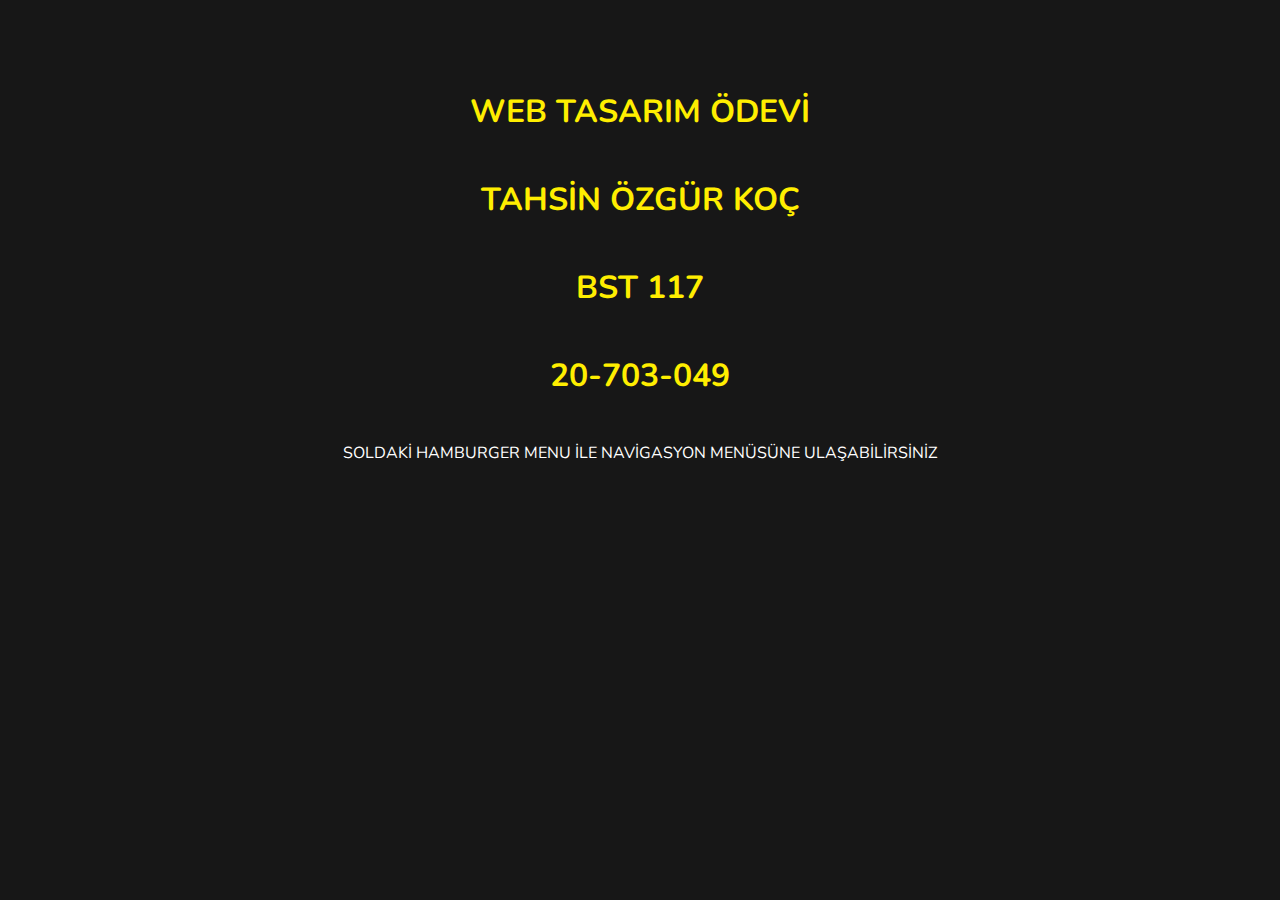
<file: index.html>
<!DOCTYPE html>
<html>
<head>
	<title>20-703-049 Tahsin Özgür Koç BST 117</title>
	<link rel="stylesheet" href="https://use.fontawesome.com/releases/v5.15.1/css/all.css" integrity="sha384-vp86vTRFVJgpjF9jiIGPEEqYqlDwgyBgEF109VFjmqGmIY/Y4HV4d3Gp2irVfcrp" crossorigin="anonymous">
	<link rel="preconnect" href="https://fonts.gstatic.com">
	<link href="https://fonts.googleapis.com/css2?family=Nunito&display=swap" rel="stylesheet">
	<link rel="stylesheet" type="text/css" href="mainstyle.css">
	<meta charset="utf-8">
	<meta name="Description" content="Tahsin özgür koç tahsinkoch web tasarım ödevi web ödev IPv4 IPv6 1.Hafta
	2.hafta 3.hafta TCP SEO OSI">
	<meta name="Keywords" content="Tahsin özgür koç tahsinkoch web tasarım ödevi web ödev IPv4 IPv6 1.Hafta 2.hafta 3.hafta TCP SEO OSI KATMAN uygulama">

	<style type="text/css">
		#ana{
			text-shadow: 0px 0px 2px #ffee00;
			}
	</style>
</head>
<body>
	<div class="main">
		<div class="left-nav">
			<input type="checkbox" id="check">
			<label for="check" class="btnn">
				<div class="btn"><i class="fas fa-bars"></i></div>
			</label>
			<div class="hou">
				<a title="Ana Sayfa" id="hou" href="index.html">
					<i class="fas fa-home"></i>
				</a>
			</div>
			<div class="l-side">
				<nav>
					<ul>
						<li><a id="ana" href="#"><i class="fas fa-home"></i><p id="at">ANA SAYFA</p> </a></li>
						<li><a href="1.hafta.html">1.HAFTA</a></li>
						<li><a href="2.hafta.html">2.HAFTA</a></li>
						<li><a href="3.hafta.html">3.HAFTA</a></li>
						<li><a href="4.hafta.html">4.HAFTA</a></li>
						<li><a href="5.hafta.html">5.HAFTA</a></li>
						<li><a href="6.hafta.html">6.HAFTA</a></li>
						<li><a href="29 EKİM TATİLİ.html">29 EKİM TATİLİ</a></li>
					</ul>
				</nav>	
			</div>
		</div>
		<div class="content">
			<h1 style="color: #ffee00; position: relative; top: 10%; text-align: center;">WEB TASARIM ÖDEVİ</h1>
			<h1 style="color: #ffee00; position: relative; top: 15%; text-align: center;">TAHSİN ÖZGÜR KOÇ</h1>
			<h1 style="color: #ffee00; position: relative; top: 20%; text-align: center;">BST 117</h1>
			<h1 style="color: #ffee00; position: relative; top: 25%; text-align: center;">20-703-049</h1>
			<p style="top: 30%; color: white; position: relative; text-align: center;">SOLDAKİ HAMBURGER MENU İLE NAVİGASYON MENÜSÜNE ULAŞABİLİRSİNİZ</p>
		</div>
	</div>	
</body>
</html>
</file>
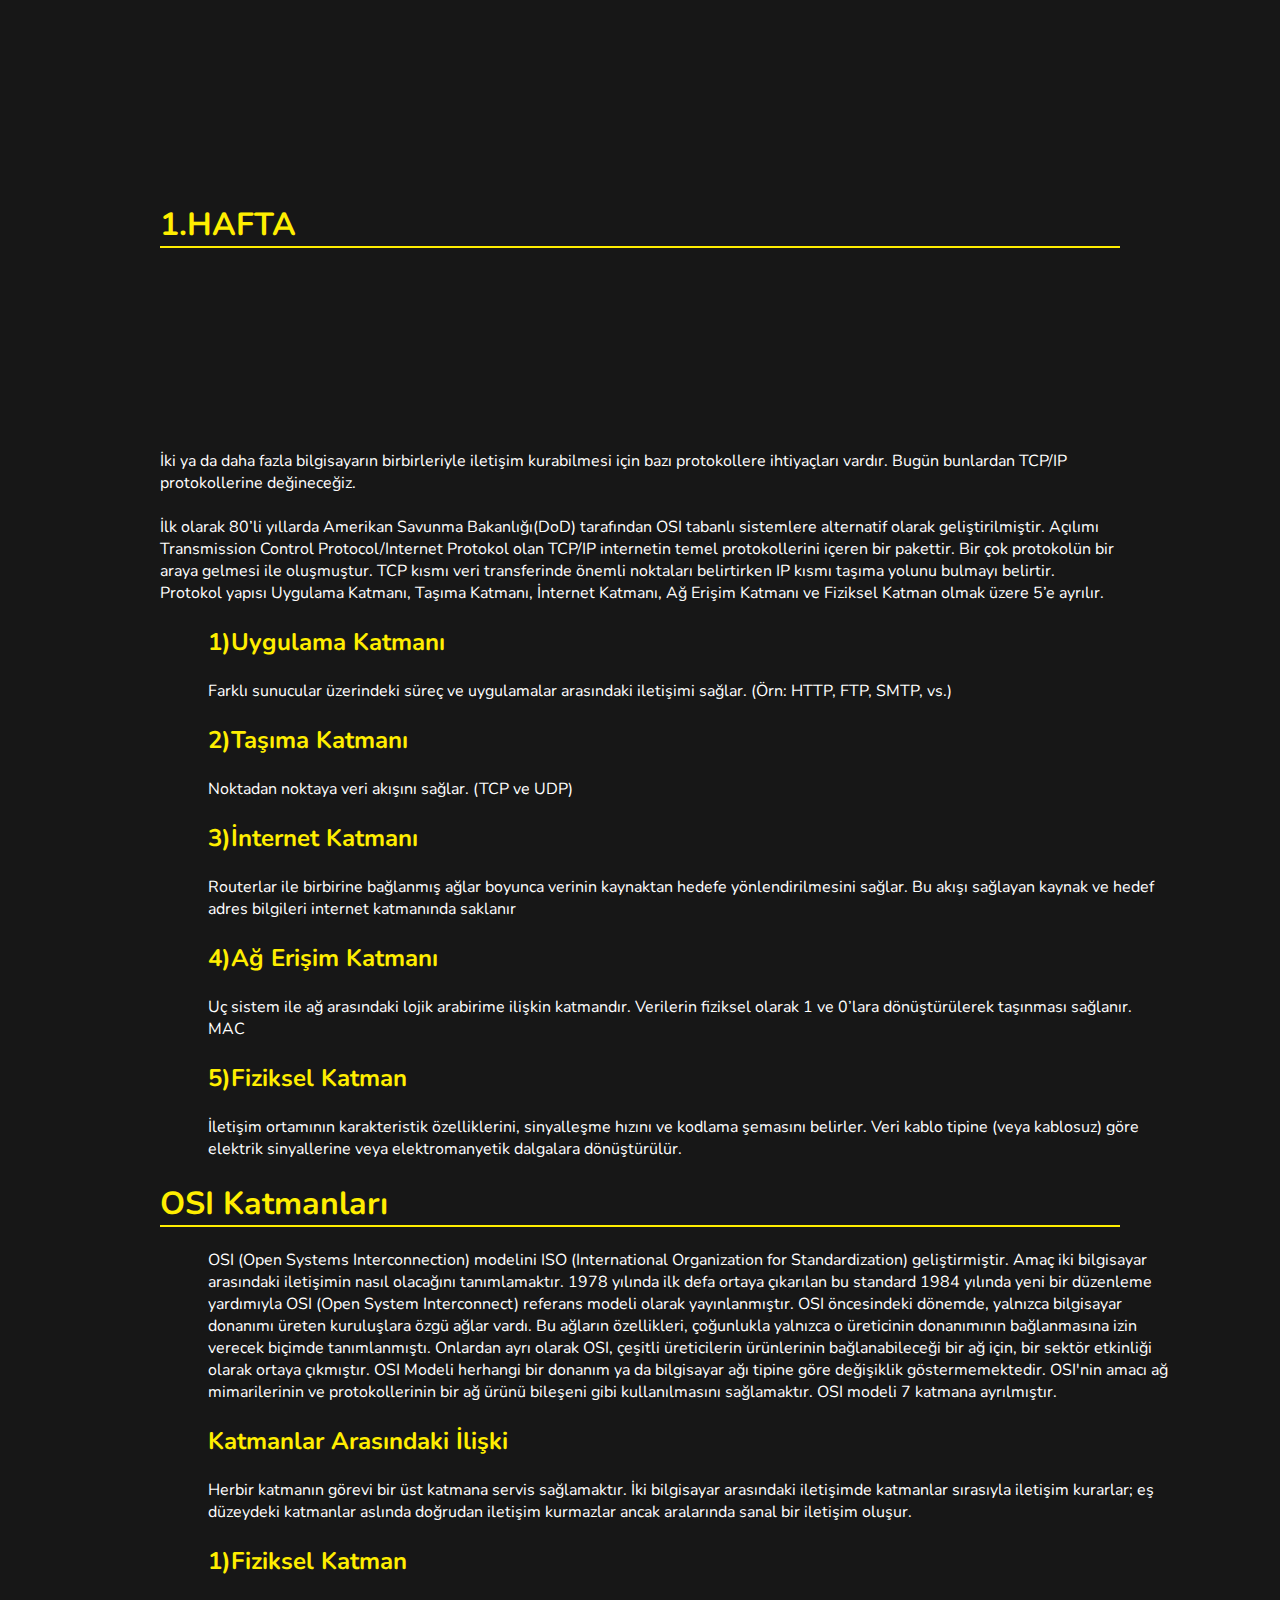
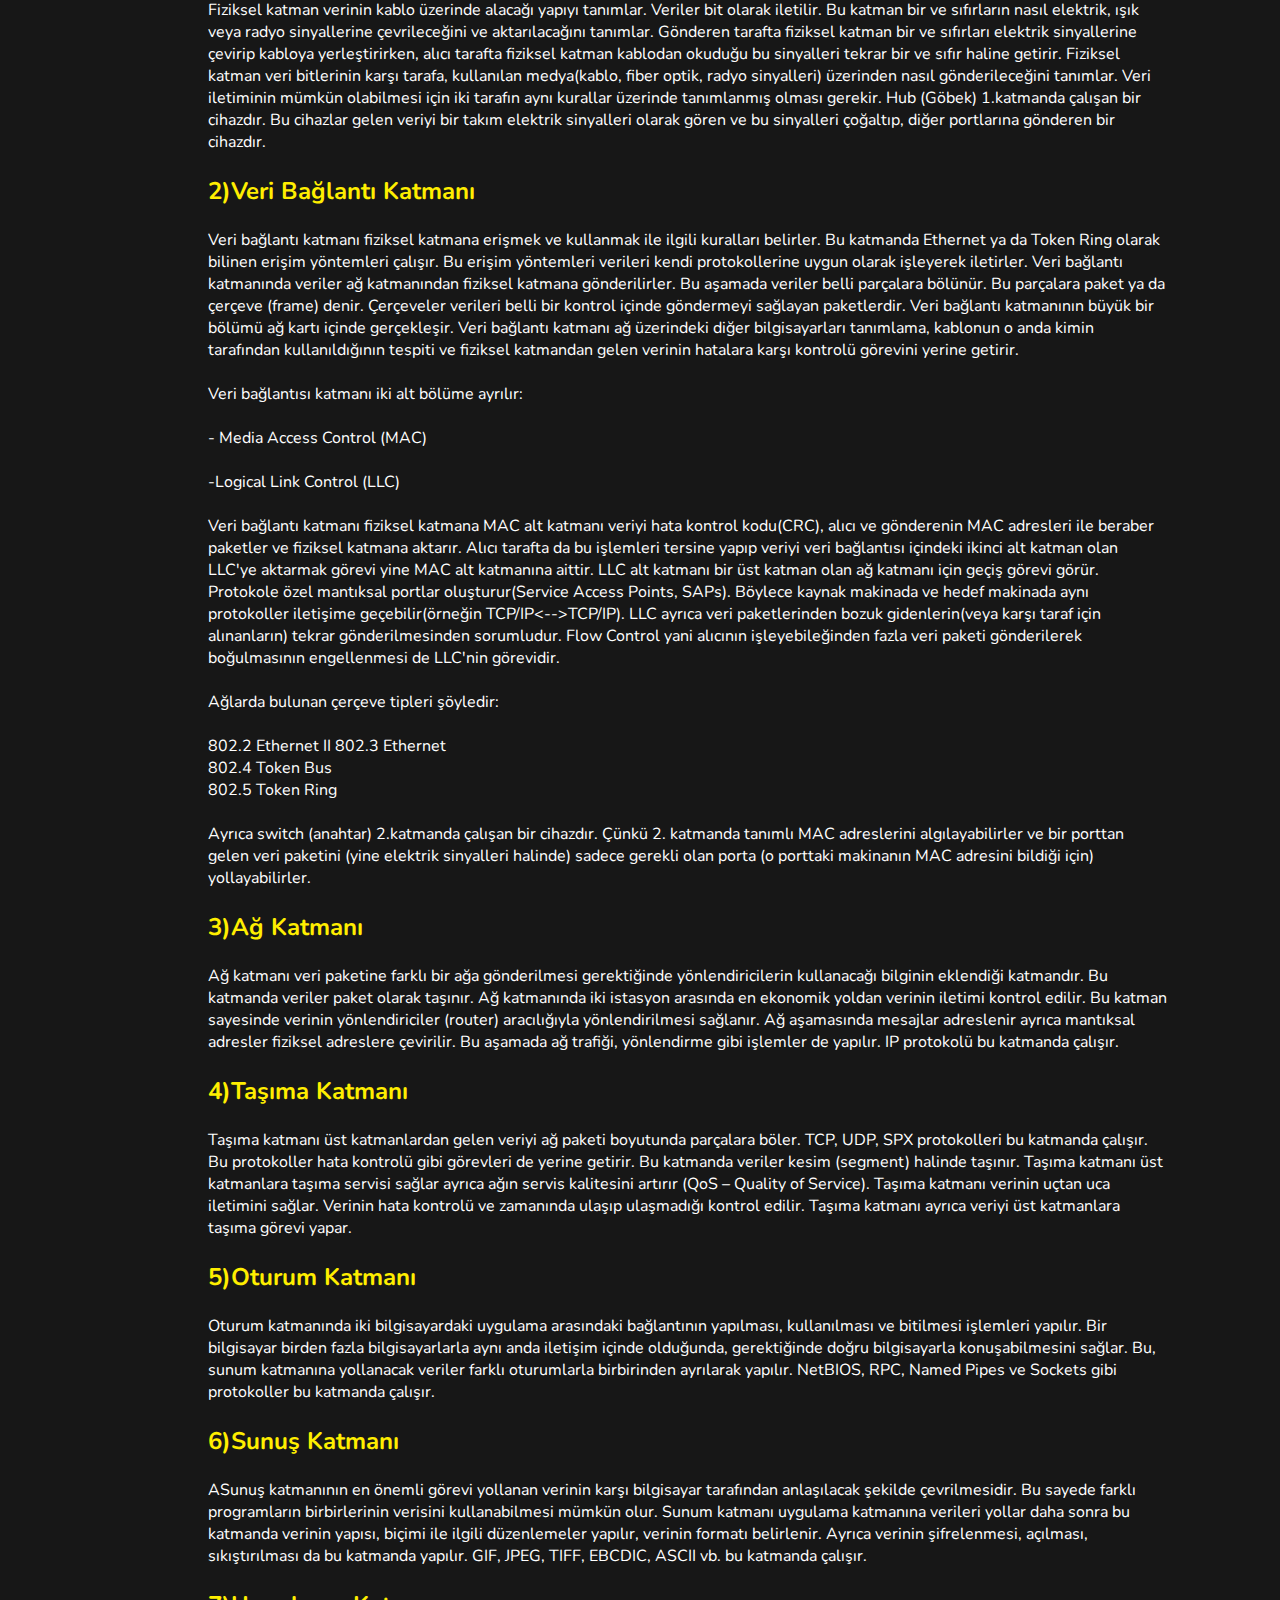
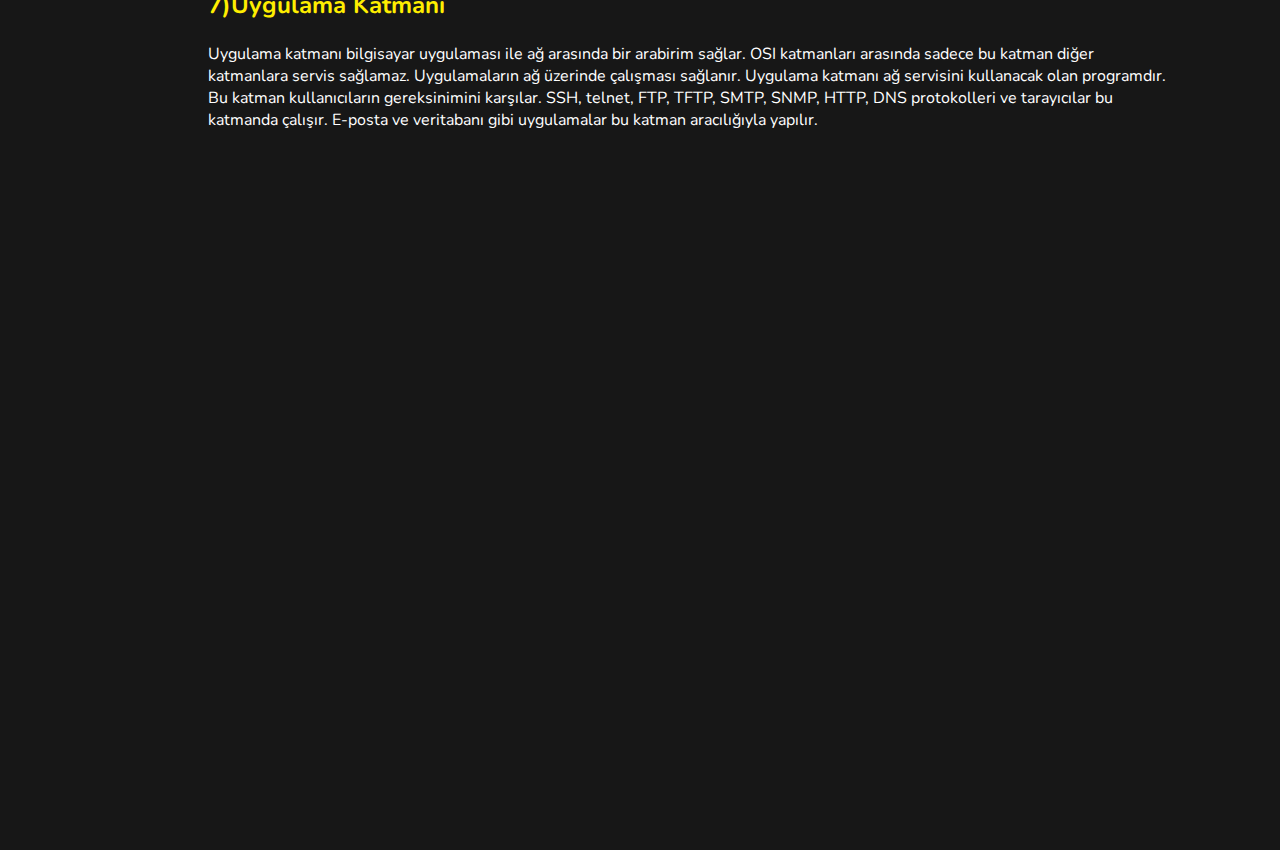
<file: 1.hafta.html>
<!DOCTYPE html>
<html>
<head>
	<title>1.HAFTA</title>
	<link rel="stylesheet" href="https://use.fontawesome.com/releases/v5.15.1/css/all.css" integrity="sha384-vp86vTRFVJgpjF9jiIGPEEqYqlDwgyBgEF109VFjmqGmIY/Y4HV4d3Gp2irVfcrp" crossorigin="anonymous">
	<link rel="preconnect" href="https://fonts.gstatic.com">
	<link href="https://fonts.googleapis.com/css2?family=Nunito&display=swap" rel="stylesheet">
	<meta name="Description" content="Tahsin özgür koç tahsinkoch web tasarım ödevi web ödev IPv4 IPv6 1.Hafta
	2.hafta 3.hafta TCP SEO OSI">
	<meta name="Keywords" content="Tahsin özgür koç tahsinkoch web tasarım ödevi web ödev IPv4 IPv6 1.Hafta 2.hafta 3.hafta TCP SEO OSI KATMAN uygulama">
	<meta name="viewport" content="width=device-width, initial-scale=1.0">
	<link rel="stylesheet" type="text/css" href="mainstyle.css">
	<meta charset="utf-8">
	<style type="text/css">
		#haf1{
			text-shadow: 0px 0px 2px #ffee00;
			}
	</style>
</head>
<body>
	<div class="main">
		<div class="left-nav">
			<input type="checkbox" id="check">
			<label for="check" class="btnn">
				<div class="btn">
					<i class="fas fa-bars"></i>
				</div>
			</label>
			<div class="hou">
				<a id="hou" href="index.html">
					<i class="fas fa-home"></i>
				</a>
			</div>
			<div class="top">
				<a id="top" href="#hh">
					<i class="fas fa-chevron-up"></i>
				</a>
			</div>
			<div class="l-side">
				<nav>
					<ul>
						<li><a id="ana" href="index.html"><i class="fas fa-home"></i><p id="at">ANA SAYFA</p> </a></li>
						<li><a id="haf1" href="1.hafta.html">1.HAFTA</a></li>
						<li><a href="2.hafta.html">2.HAFTA</a></li>
						<li><a href="3.hafta.html">3.HAFTA</a></li>
						<li><a href="4.hafta.html">4.HAFTA</a></li>
						<li><a href="5.hafta.html">5.HAFTA</a></li>
						<li><a href="6.hafta.html">6.HAFTA</a></li>
						<li><a href="29 EKİM TATİLİ.html">29 EKİM TATİLİ</a></li>
					</ul>
				</nav>	
			</div>
		</div>
		<div class="content" style="height: 450%;">
			<div style="width: 75%; height: 100%; margin: 0 auto;" class="main-con">
				<h1 id="hh" style="color: #ffee00; top: 5%; position: relative; border-bottom: 2px solid #ffee00;">1.HAFTA</h1>
				<p style="color: white; top: 10%; position: relative;">İki ya da daha fazla bilgisayarın birbirleriyle iletişim kurabilmesi için bazı protokollere ihtiyaçları vardır. Bugün bunlardan TCP/IP protokollerine değineceğiz.</p><br>
				<p style="color: white;top: 10%; position: relative;">
				İlk olarak 80’li yıllarda Amerikan Savunma Bakanlığı(DoD) tarafından OSI tabanlı sistemlere alternatif olarak geliştirilmiştir. Açılımı Transmission Control Protocol/Internet Protokol olan TCP/IP internetin temel protokollerini içeren bir pakettir. Bir çok protokolün bir araya gelmesi ile oluşmuştur. TCP kısmı veri transferinde önemli noktaları belirtirken IP kısmı taşıma yolunu bulmayı belirtir. Protokol yapısı Uygulama Katmanı, Taşıma Katmanı, İnternet Katmanı, Ağ Erişim Katmanı ve Fiziksel Katman olmak üzere 5’e ayrılır.</p>
				<br>
				<h2 style=" left: 5%; color:#ffee00; top: 10%; position: relative;">1)Uygulama Katmanı</h2><br>
				<p style="left: 5%; color:white; top: 10%; position: relative;"> Farklı sunucular üzerindeki süreç ve uygulamalar arasındaki iletişimi sağlar. (Örn: HTTP, FTP, SMTP, vs.)</p><br>
				<h2 style=" left: 5%; color:#ffee00; top: 10%; position: relative;">2)Taşıma Katmanı</h2><br>
				<p style="left: 5%; color:white; top: 10%; position: relative;"> Noktadan noktaya veri akışını sağlar. (TCP ve UDP)</p><br>
				<h2 style=" left: 5%; color:#ffee00; top: 10%; position: relative;">3)İnternet Katmanı</h2><br>
				<p style="left: 5%; color:white; top: 10%; position: relative;"> Routerlar ile birbirine bağlanmış ağlar boyunca verinin kaynaktan hedefe yönlendirilmesini sağlar. Bu akışı sağlayan kaynak ve hedef adres bilgileri internet katmanında saklanır</p><br>
				<h2 style=" left: 5%; color:#ffee00; top: 10%; position: relative;">4)Ağ Erişim Katmanı</h2><br>
				<p style="left: 5%; color:white; top: 10%; position: relative;"> Uç sistem ile ağ arasındaki lojik arabirime ilişkin katmandır. Verilerin fiziksel olarak 1 ve 0’lara dönüştürülerek taşınması sağlanır. MAC</p><br>
				<h2 style=" left: 5%; color:#ffee00; top: 10%; position: relative;">5)Fiziksel Katman</h2><br>
				<p style="left: 5%; color:white; top: 10%; position: relative;"> İletişim ortamının karakteristik özelliklerini, sinyalleşme hızını ve kodlama şemasını belirler. Veri kablo tipine (veya kablosuz) göre elektrik sinyallerine veya elektromanyetik dalgalara dönüştürülür.</p><br>
				<h1 style="color: #ffee00; border-bottom: 2px solid #ffee00; top: 10%; position: relative;">OSI Katmanları</h1><br>
				<p style="color: #fff; top: 10%; left: 5%; position: relative;">OSI (Open Systems Interconnection) modelini ISO (International Organization for Standardization) geliştirmiştir. Amaç iki bilgisayar arasındaki iletişimin nasıl olacağını tanımlamaktır. 1978 yılında ilk defa ortaya çıkarılan bu standard 1984 yılında yeni bir düzenleme yardımıyla OSI (Open System Interconnect) referans modeli olarak yayınlanmıştır. OSI öncesindeki dönemde, yalnızca bilgisayar donanımı üreten kuruluşlara özgü ağlar vardı. Bu ağların özellikleri, çoğunlukla yalnızca o üreticinin donanımının bağlanmasına izin verecek biçimde tanımlanmıştı. Onlardan ayrı olarak OSI, çeşitli üreticilerin ürünlerinin bağlanabileceği bir ağ için, bir sektör etkinliği olarak ortaya çıkmıştır. OSI Modeli herhangi bir donanım ya da bilgisayar ağı tipine göre değişiklik göstermemektedir. OSI'nin amacı ağ mimarilerinin ve protokollerinin bir ağ ürünü bileşeni gibi kullanılmasını sağlamaktır. OSI modeli 7 katmana ayrılmıştır.</p><br>
				<h2 style=" left: 5%; color:#ffee00; top: 10%; position: relative;">Katmanlar Arasındaki İlişki</h2><br>
				<p style="left: 5%; color:white; top: 10%; position: relative;"> Herbir katmanın görevi bir üst katmana servis sağlamaktır. İki bilgisayar arasındaki iletişimde katmanlar sırasıyla iletişim kurarlar; eş düzeydeki katmanlar aslında doğrudan iletişim kurmazlar ancak aralarında sanal bir iletişim oluşur.</p>
				<br>
				<h2 style=" left: 5%; color:#ffee00; top: 10%; position: relative;">1)Fiziksel Katman</h2><br>
				<p style="left: 5%; color:white; top: 10%; position: relative;"> Fiziksel katman verinin kablo üzerinde alacağı yapıyı tanımlar. Veriler bit olarak iletilir. Bu katman bir ve sıfırların nasıl elektrik, ışık veya radyo sinyallerine çevrileceğini ve aktarılacağını tanımlar. Gönderen tarafta fiziksel katman bir ve sıfırları elektrik sinyallerine çevirip kabloya yerleştirirken, alıcı tarafta fiziksel katman kablodan okuduğu bu sinyalleri tekrar bir ve sıfır haline getirir.
				Fiziksel katman veri bitlerinin karşı tarafa, kullanılan medya(kablo, fiber optik, radyo sinyalleri) üzerinden nasıl gönderileceğini tanımlar. Veri iletiminin mümkün olabilmesi için iki tarafın aynı kurallar üzerinde tanımlanmış olması gerekir.
				Hub (Göbek) 1.katmanda çalışan bir cihazdır. Bu cihazlar gelen veriyi bir takım elektrik sinyalleri olarak gören ve bu sinyalleri çoğaltıp, diğer portlarına gönderen bir cihazdır.</p>
				<br>
				<h2 style=" left: 5%; color:#ffee00; top: 10%; position: relative;">2)Veri Bağlantı Katmanı</h2><br>
				<p style="left: 5%; color:white; top: 10%; position: relative;"> Veri bağlantı katmanı fiziksel katmana erişmek ve kullanmak ile ilgili kuralları belirler. Bu katmanda Ethernet ya da Token Ring olarak bilinen erişim yöntemleri çalışır. Bu erişim yöntemleri verileri kendi protokollerine uygun olarak işleyerek iletirler. Veri bağlantı katmanında veriler ağ katmanından fiziksel katmana gönderilirler. Bu aşamada veriler belli parçalara bölünür. Bu parçalara paket ya da çerçeve (frame) denir. Çerçeveler verileri belli bir kontrol içinde göndermeyi sağlayan paketlerdir.
				Veri bağlantı katmanının büyük bir bölümü ağ kartı içinde gerçekleşir. Veri bağlantı katmanı ağ üzerindeki diğer bilgisayarları tanımlama, kablonun o anda kimin tarafından kullanıldığının tespiti ve fiziksel katmandan gelen verinin hatalara karşı kontrolü görevini yerine getirir.</p>
				<br>
				<p style="left: 5%; color:white; top: 10%; position: relative;">Veri bağlantısı katmanı iki alt bölüme ayrılır: </p>
				<br>
				<p style="left: 5%; color:white; top: 10%; position: relative;">- Media Access Control (MAC)</p>
				<br>
				<p style="left: 5%; color:white; top: 10%; position: relative;">-Logical Link Control (LLC)</p>
				<br>
				<p style="left: 5%; color:white; top: 10%; position: relative;"> Veri bağlantı katmanı fiziksel katmana MAC alt katmanı veriyi hata kontrol kodu(CRC), alıcı ve gönderenin MAC adresleri ile beraber paketler ve fiziksel katmana aktarır. Alıcı tarafta da bu işlemleri tersine yapıp veriyi veri bağlantısı içindeki ikinci alt katman olan LLC'ye aktarmak görevi yine MAC alt katmanına aittir.
				LLC alt katmanı bir üst katman olan ağ katmanı için geçiş görevi görür. Protokole özel mantıksal portlar oluşturur(Service Access Points, SAPs). Böylece kaynak makinada ve hedef makinada aynı protokoller iletişime geçebilir(örneğin TCP/IP<-->TCP/IP). LLC ayrıca veri paketlerinden bozuk gidenlerin(veya karşı taraf için alınanların) tekrar gönderilmesinden sorumludur. Flow Control yani alıcının işleyebileğinden fazla veri paketi gönderilerek boğulmasının engellenmesi de LLC'nin görevidir.</p>
				<br>
				<p style="left: 5%; color:white; top: 10%; position: relative;">Ağlarda bulunan çerçeve tipleri şöyledir:</p><br>
				<p style="left: 5%; color:white; top: 10%; position: relative;">802.2  Ethernet II
				802.3  Ethernet <br>
				802.4  Token Bus <br>
				802.5  Token Ring
				</p><br>
				<p style="left: 5%; color:white; top: 10%; position: relative;">Ayrıca switch (anahtar) 2.katmanda çalışan bir cihazdır. Çünkü 2. katmanda tanımlı MAC adreslerini algılayabilirler ve bir porttan gelen veri paketini (yine elektrik sinyalleri halinde) sadece gerekli olan porta (o porttaki makinanın MAC adresini bildiği için) yollayabilirler.</p><br>
				<h2 style=" left: 5%; color:#ffee00; top: 10%; position: relative;">3)Ağ Katmanı</h2><br>
				<p style="left: 5%; color:white; top: 10%; position: relative;">Ağ katmanı veri paketine farklı bir ağa gönderilmesi gerektiğinde yönlendiricilerin kullanacağı bilginin eklendiği katmandır. Bu katmanda veriler paket olarak taşınır.
				Ağ katmanında iki istasyon arasında en ekonomik yoldan verinin iletimi kontrol edilir. Bu katman sayesinde verinin yönlendiriciler (router) aracılığıyla yönlendirilmesi sağlanır.
				Ağ aşamasında mesajlar adreslenir ayrıca mantıksal adresler fiziksel adreslere çevirilir. Bu aşamada ağ trafiği, yönlendirme gibi işlemler de yapılır.
				IP protokolü bu katmanda çalışır.</p><br>
				<h2 style=" left: 5%; color:#ffee00; top: 10%; position: relative;">4)Taşıma Katmanı</h2><br>
				<p style="left: 5%; color:white; top: 10%; position: relative;">Taşıma katmanı üst katmanlardan gelen veriyi ağ paketi boyutunda parçalara böler. TCP, UDP, SPX protokolleri bu katmanda çalışır. Bu protokoller hata kontrolü gibi görevleri de yerine getirir.
				Bu katmanda veriler kesim (segment) halinde taşınır.
				Taşıma katmanı üst katmanlara taşıma servisi sağlar ayrıca ağın servis kalitesini artırır (QoS – Quality of Service).
				Taşıma katmanı verinin uçtan uca iletimini sağlar. Verinin hata kontrolü ve zamanında ulaşıp ulaşmadığı kontrol edilir. Taşıma katmanı ayrıca veriyi üst katmanlara taşıma görevi yapar.</p><br>
				<h2 style=" left: 5%; color:#ffee00; top: 10%; position: relative;">5)Oturum Katmanı</h2><br>
				<p style="left: 5%; color:white; top: 10%; position: relative;">Oturum katmanında iki bilgisayardaki uygulama arasındaki bağlantının yapılması, kullanılması ve bitilmesi işlemleri yapılır. Bir bilgisayar birden fazla bilgisayarlarla aynı anda iletişim içinde olduğunda, gerektiğinde doğru bilgisayarla konuşabilmesini sağlar. Bu, sunum katmanına yollanacak veriler farklı oturumlarla birbirinden ayrılarak yapılır.
				NetBIOS, RPC, Named Pipes ve Sockets gibi protokoller bu katmanda çalışır.</p><br>
				<h2 style=" left: 5%; color:#ffee00; top: 10%; position: relative;">6)Sunuş Katmanı</h2><br>
				<p style="left: 5%; color:white; top: 10%; position: relative;">ASunuş katmanının en önemli görevi yollanan verinin karşı bilgisayar tarafından anlaşılacak şekilde çevrilmesidir. Bu sayede farklı programların birbirlerinin verisini kullanabilmesi mümkün olur.
				Sunum katmanı uygulama katmanına verileri yollar daha sonra bu katmanda verinin yapısı, biçimi ile ilgili düzenlemeler yapılır, verinin formatı belirlenir. Ayrıca verinin şifrelenmesi, açılması, sıkıştırılması da bu katmanda yapılır.
				GIF, JPEG, TIFF, EBCDIC, ASCII vb. bu katmanda çalışır.</p><br>
				<h2 style=" left: 5%; color:#ffee00; top: 10%; position: relative;">7)Uygulama Katmanı</h2><br>
				<p style="left: 5%; color:white; top: 10%; position: relative;">Uygulama katmanı bilgisayar uygulaması ile ağ arasında bir arabirim sağlar. OSI katmanları arasında sadece bu katman diğer katmanlara servis sağlamaz. Uygulamaların ağ üzerinde çalışması sağlanır.
				Uygulama katmanı ağ servisini kullanacak olan programdır. Bu katman kullanıcıların gereksinimini karşılar. SSH, telnet, FTP, TFTP, SMTP, SNMP, HTTP, DNS protokolleri ve tarayıcılar bu katmanda çalışır.
				E-posta ve veritabanı gibi uygulamalar bu katman aracılığıyla yapılır.</p><br>
			</div>
		</div>
	</div>	
</body>
</html>
</file>
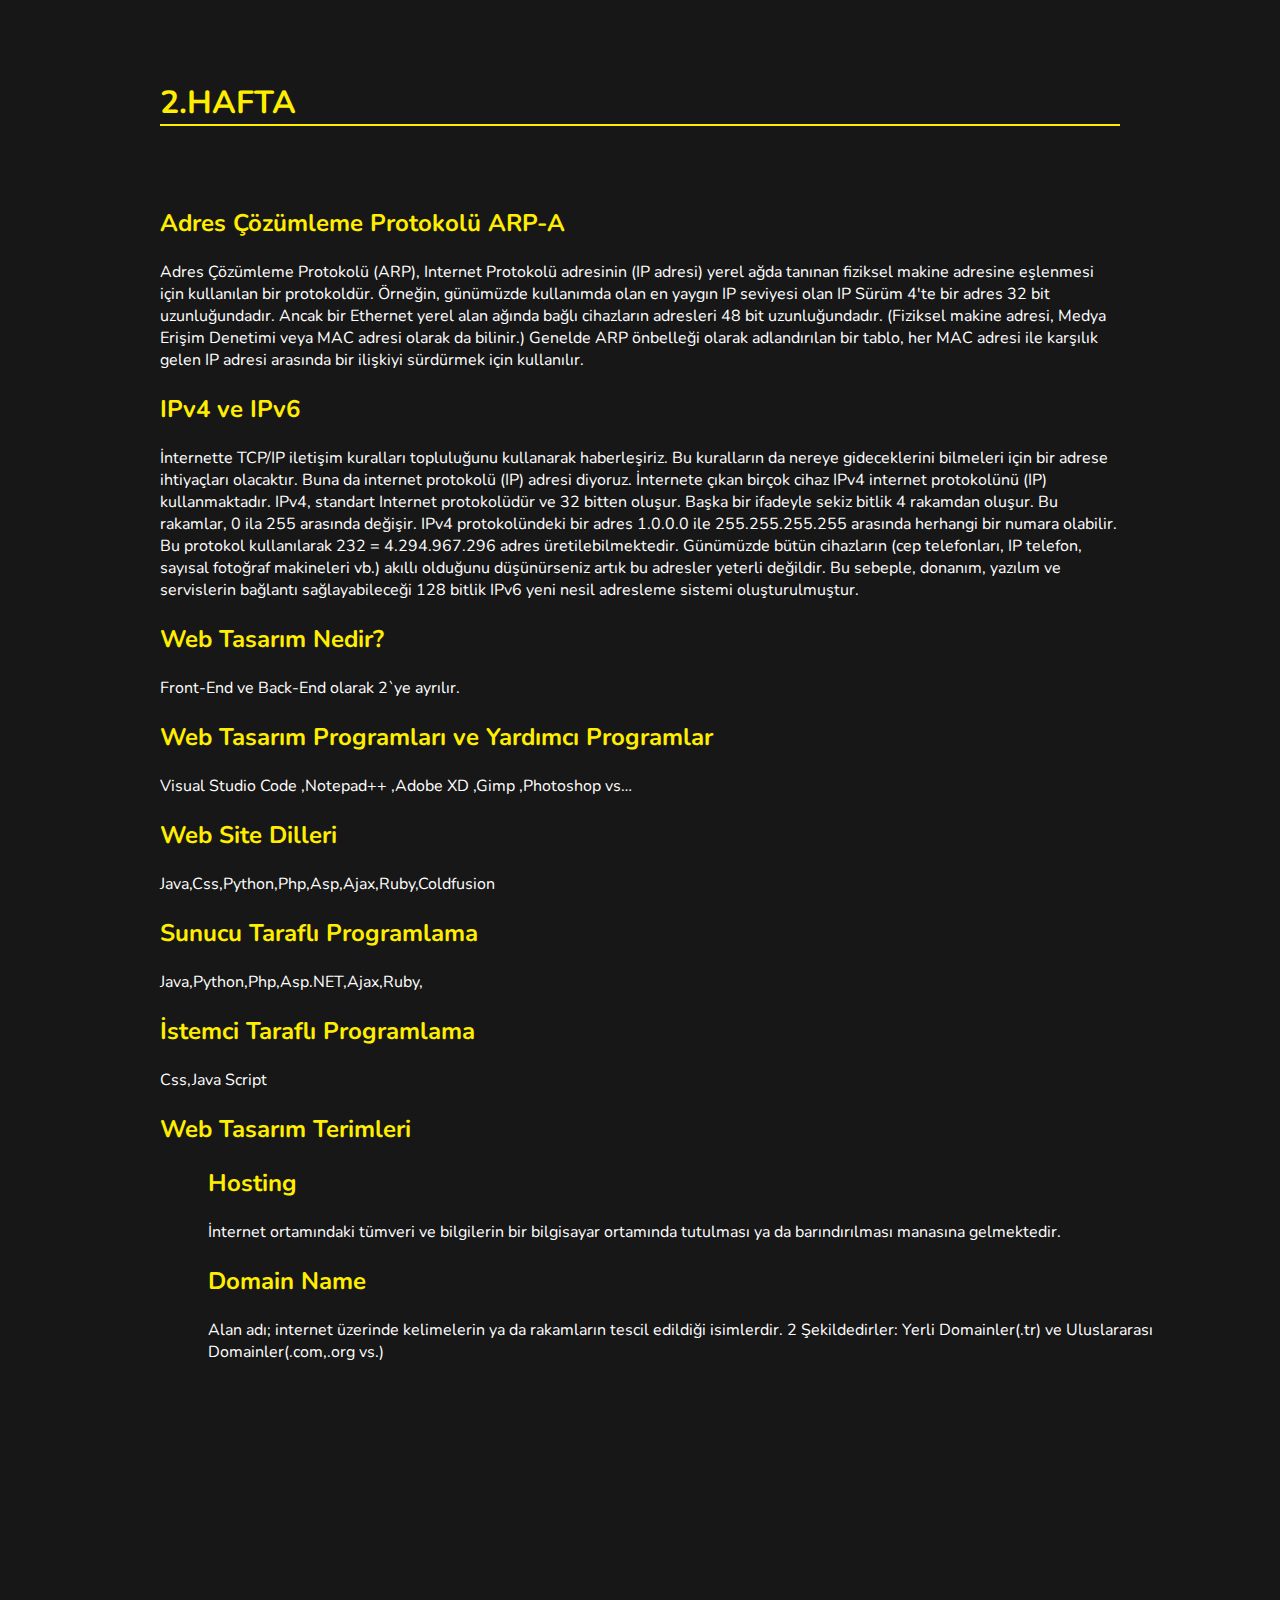
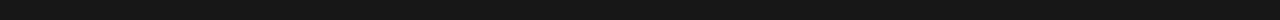
<file: 2.hafta.html>
<!DOCTYPE html>
<html>
<head>
	<title>2.HAFTA</title>
	<link rel="stylesheet" href="https://use.fontawesome.com/releases/v5.15.1/css/all.css" integrity="sha384-vp86vTRFVJgpjF9jiIGPEEqYqlDwgyBgEF109VFjmqGmIY/Y4HV4d3Gp2irVfcrp" crossorigin="anonymous">
	<link rel="preconnect" href="https://fonts.gstatic.com">
	<meta name="viewport" content="width=device-width, initial-scale=1.0">
	<link href="https://fonts.googleapis.com/css2?family=Nunito&display=swap" rel="stylesheet">
	<link rel="stylesheet" type="text/css" href="mainstyle.css">
	<meta name="Description" content="Tahsin özgür koç tahsinkoch web tasarım ödevi web ödev IPv4 IPv6 1.Hafta
	2.hafta 3.hafta TCP SEO OSI">
	<meta name="viewport" content="width=device-width, initial-scale=1.0">
	<meta name="Keywords" content="Tahsin özgür koç tahsinkoch web tasarım ödevi web ödev IPv4 IPv6 1.Hafta 2.hafta 3.hafta TCP SEO OSI KATMAN uygulama">
	<meta charset="utf-8">
	<style type="text/css">
		#haf2{
			text-shadow: 0px 0px 2px #ffee00;
			}
	</style>
</head>
<body>
	<div class="main">
		<div class="left-nav">
			<input type="checkbox" id="check">
			<label for="check" class="btnn">
				<div class="btn"><i class="fas fa-bars"></i></div>
			</label>
			<div class="hou">
				<a id="hou" href="index.html">
					<i class="fas fa-home"></i>
				</a>
			</div>
			<div class="top">
				<a id="top" href="#hh">
					<i class="fas fa-chevron-up"></i>
				</a>
			</div>
			<div class="l-side">
				<nav>
					<ul>
						<li><a id="ana" href="index.html"><i class="fas fa-home"></i><p id="at">ANA SAYFA</p> </a></li>
						<li><a id="haf1" href="1.hafta.html">1.HAFTA</a></li>
						<li><a id="haf2" href="2.hafta.html">2.HAFTA</a></li>
						<li><a id="haf3" href="3.hafta.html">3.HAFTA</a></li>
						<li><a id="haf4" href="4.hafta.html">4.HAFTA</a></li>
						<li><a id="haf5" href="5.hafta.html">5.HAFTA</a></li>
						<li><a id="haf6" href="6.hafta.html">6.HAFTA</a></li>
						<li><a id="haf7" href="29 EKİM TATİLİ.html">29 EKİM TATİLİ</a></li>
					</ul>
				</nav>	
			</div>
		</div>
		<div class="content" style="height: 180%;">
			<div style="width: 75%; height: 100%; margin: 0 auto;" class="main-con">
				<h1 id="hh" style="color: #ffee00; top: 5%; position: relative; border-bottom: 2px solid #ffee00;">2.HAFTA</h1>
				<h2 style="color: #ffee00; top: 10%; position: relative;">Adres Çözümleme Protokolü ARP-A</h2><br>
				<p style="color: #fff; top: 10%; position: relative;">Adres Çözümleme Protokolü (ARP), Internet Protokolü adresinin (IP adresi) yerel ağda tanınan fiziksel makine adresine eşlenmesi için kullanılan bir protokoldür. Örneğin, günümüzde kullanımda olan en yaygın IP seviyesi olan IP Sürüm 4'te bir adres 32 bit uzunluğundadır. Ancak bir Ethernet yerel alan ağında bağlı cihazların adresleri 48 bit uzunluğundadır. (Fiziksel makine adresi, Medya Erişim Denetimi veya MAC adresi olarak da bilinir.)

				Genelde ARP önbelleği olarak adlandırılan bir tablo, her MAC adresi ile karşılık gelen IP adresi arasında bir ilişkiyi sürdürmek için kullanılır.</p>
				<br>
				<h2 style="color: #ffee00; top: 10%;  position: relative;">IPv4 ve IPv6</h2><br>
				<p style="color: #fff; top: 10%;  position: relative;">İnternette TCP/IP iletişim kuralları topluluğunu kullanarak haberleşiriz. Bu kuralların da nereye gideceklerini bilmeleri için bir adrese ihtiyaçları olacaktır. Buna da internet protokolü (IP) adresi diyoruz.

				İnternete çıkan birçok cihaz IPv4 internet protokolünü (IP) kullanmaktadır. IPv4, standart Internet protokolüdür ve 32 bitten oluşur. Başka bir ifadeyle sekiz bitlik 4 rakamdan oluşur. Bu rakamlar, 0 ila 255 arasında değişir. IPv4 protokolündeki bir adres 1.0.0.0 ile 255.255.255.255 arasında herhangi bir numara olabilir. Bu protokol kullanılarak 232 = 4.294.967.296 adres üretilebilmektedir.

				Günümüzde bütün cihazların (cep telefonları, IP telefon, sayısal fotoğraf makineleri vb.)  akıllı olduğunu düşünürseniz artık bu adresler yeterli değildir. Bu sebeple, donanım, yazılım ve servislerin bağlantı sağlayabileceği 128 bitlik IPv6 yeni nesil adresleme sistemi oluşturulmuştur.</p><br>
				<h2 style="color: #ffee00; top: 10%; position: relative;">Web Tasarım Nedir?</h2><br>
				<p style="color: white; position: relative; top: 10%;">Front-End ve Back-End olarak 2`ye ayrılır.</p><br>
				<h2 style="color: #ffee00; top: 10%; position: relative;">Web Tasarım Programları ve Yardımcı Programlar</h2><br>
				<p style="color: #fff; position: relative; top: 10%;">Visual Studio Code ,Notepad++ ,Adobe XD ,Gimp ,Photoshop vs…</p><br>
				<h2 style="color: #ffee00; top: 10%; position: relative;">Web Site Dilleri</h2><br>
				<p style="color: #fff; position: relative; top: 10%;">Java,Css,Python,Php,Asp,Ajax,Ruby,Coldfusion</p>
				<br>
				<h2 style="color: #ffee00; top: 10%; position: relative;">Sunucu Taraflı Programlama</h2><br>
				<p style="color: #fff; position: relative; top: 10%;">Java,Python,Php,Asp.NET,Ajax,Ruby,</p><br>
				<h2 style="color: #ffee00; top: 10%; position: relative;">İstemci Taraflı Programlama</h2><br>
				<p style="color: #fff; position: relative; top: 10%;">Css,Java Script</p><br>
				<h2 style="color: #ffee00; top: 10%; position: relative;">Web Tasarım Terimleri</h2><br>
				<h2 style="color: #ffee00; top: 10%; position: relative; left: 5%;">Hosting</h2><br>
				<p style="color: #fff; position: relative; top: 10%; left: 5%;">İnternet ortamındaki tümveri ve bilgilerin bir bilgisayar ortamında tutulması ya da barındırılması manasına gelmektedir. </p><br>
				<h2 style="color: #ffee00; top: 10%; position: relative; left: 5%;">Domain Name</h2><br>
				<p style="color: #fff; position: relative; top: 10%; left: 5%;">Alan adı; internet üzerinde kelimelerin ya da rakamların tescil edildiği isimlerdir. 2 Şekildedirler: Yerli Domainler(.tr) ve Uluslararası Domainler(.com,.org vs.)  </p><br>
			</div>
		</div>
	</div>	
</body>
</html>
</file>
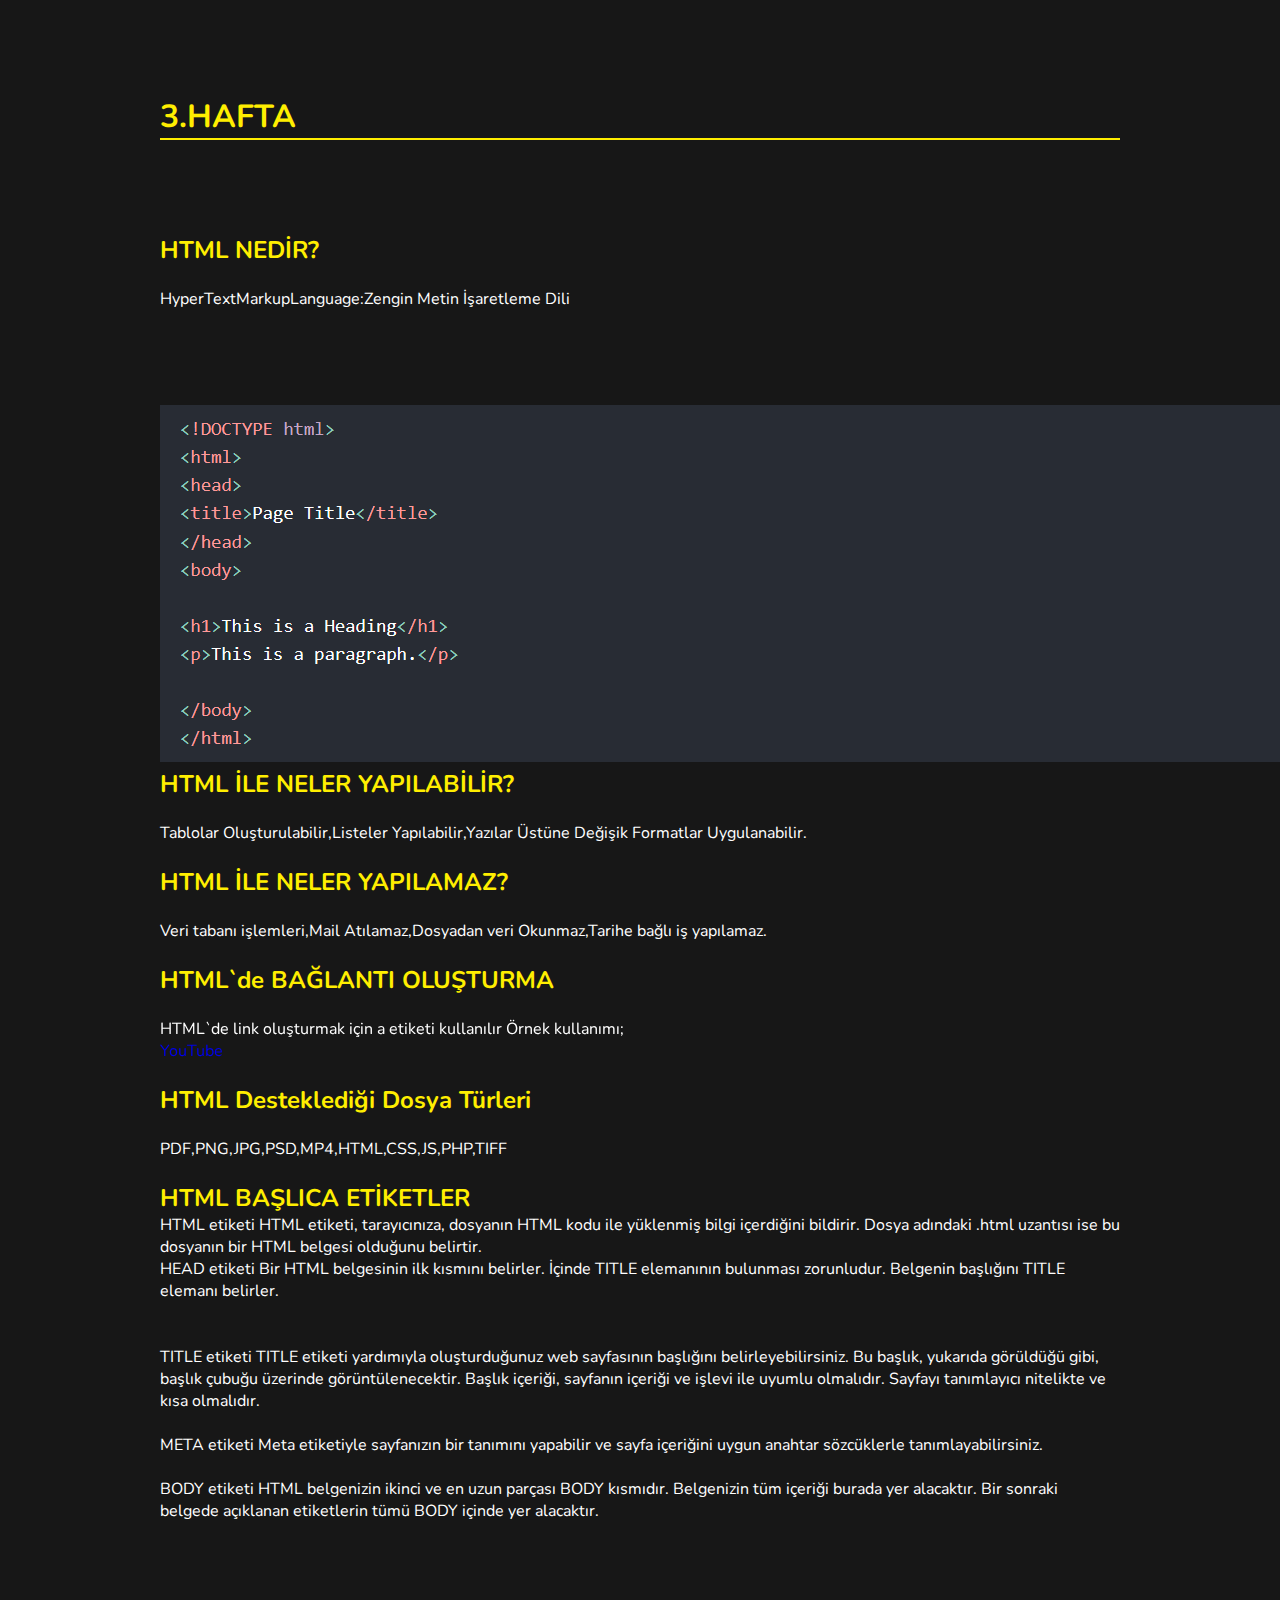
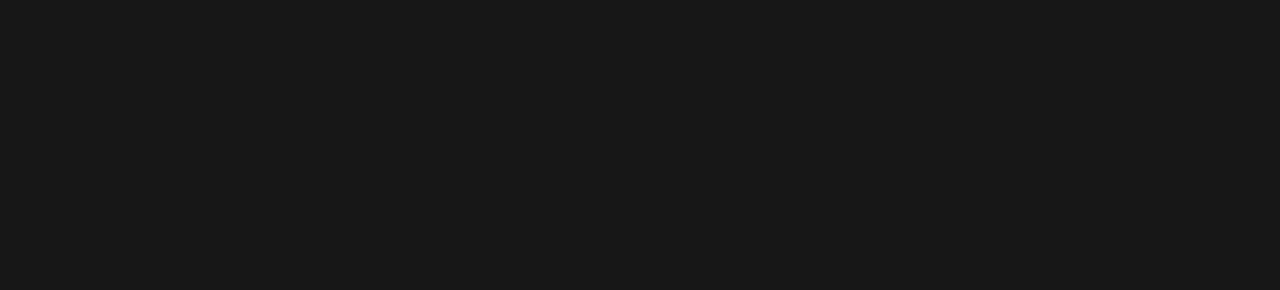
<file: 3.hafta.html>
<!DOCTYPE html>
<html>
<head>
	<title>Web Tasarım Ödevi</title>
	<link rel="stylesheet" href="https://use.fontawesome.com/releases/v5.15.1/css/all.css" integrity="sha384-vp86vTRFVJgpjF9jiIGPEEqYqlDwgyBgEF109VFjmqGmIY/Y4HV4d3Gp2irVfcrp" crossorigin="anonymous">
	<link rel="preconnect" href="https://fonts.gstatic.com">
	<link href="https://fonts.googleapis.com/css2?family=Nunito&display=swap" rel="stylesheet">
	<link rel="stylesheet" type="text/css" href="mainstyle.css">
	<meta name="Description" content="Tahsin özgür koç tahsinkoch web tasarım ödevi web ödev IPv4 IPv6 1.Hafta
	2.hafta 3.hafta TCP SEO OSI">
	<meta name="viewport" content="width=device-width, initial-scale=1.0">
	<meta name="Keywords" content="Tahsin özgür koç tahsinkoch web tasarım ödevi web ödev IPv4 IPv6 1.Hafta 2.hafta 3.hafta TCP SEO OSI KATMAN uygulama">
	<meta charset="utf-8">
	<style type="text/css">
		#haf3{
			text-shadow: 0px 0px 2px #ffee00;
			}
	</style>
</head>
<body>
	<div class="main">
		<div class="left-nav">
			<input type="checkbox" id="check">
			<label for="check" class="btnn">
				<div class="btn"><i class="fas fa-bars"></i></div>
			</label>
			<div class="hou">
				<a title="ANA SAYFA" id="hou" href="index.html">
					<i class="fas fa-home"></i>
				</a>
			</div>
			<div class="top">
				<a id="top" href="#hh">
					<i class="fas fa-chevron-up"></i>
				</a>
			</div>
			<div class="l-side">
				<nav>
					<ul>
						<li><a id="ana" href="index.html"><i class="fas fa-home"></i><p id="at">ANA SAYFA</p> </a></li>
						<li><a id="haf1" href="1.hafta.html">1.HAFTA</a></li>
						<li><a id="haf2" href="2.hafta.html">2.HAFTA</a></li>
						<li><a id="haf3" href="3.hafta.html">3.HAFTA</a></li>
						<li><a id="haf4" href="4.hafta.html">4.HAFTA</a></li>
						<li><a id="haf5" href="5.hafta.html">5.HAFTA</a></li>
						<li><a id="haf6" href="6.hafta.html">6.HAFTA</a></li>
						<li><a id="haf7" href="29 EKİM TATİLİ.html">29 EKİM TATİLİ</a></li>
					</ul>
				</nav>	
			</div>
		</div>
		<div class="content" style="height: 210%;">
			<div style="width: 75%; height: 100%; margin: 0 auto;" class="main-con">
				<h1 id="hh" style="color: #ffee00; top: 5%; position: relative; border-bottom: 2px solid #ffee00;">3.HAFTA</h1>
				<h2 style="color: #ffee00; top: 10%; position: relative;">HTML NEDİR?</h2><br>
				<p style="color: #fff; top: 10%; position: relative;">HyperTextMarkupLanguage:Zengin Metin İşaretleme Dili</p>
				<img id="mg3" src="img/3.1.png" style="top: 15%; position: relative;">
				<br>
				<h2 style="color: #ffee00; top: 15%;  position: relative;">HTML İLE NELER YAPILABİLİR?</h2><br>
				<p style="color: #fff; top: 15%;  position: relative;">Tablolar Oluşturulabilir,Listeler Yapılabilir,Yazılar Üstüne Değişik Formatlar Uygulanabilir.</p><br>
				<h2 style="color: #ffee00; top: 15%;  position: relative;">HTML İLE NELER YAPILAMAZ?</h2><br>
				<p style="color: #fff; top: 15%;  position: relative;">Veri tabanı işlemleri,Mail Atılamaz,Dosyadan veri Okunmaz,Tarihe bağlı iş yapılamaz.</p><br>
				<h2 style="color: #ffee00; top: 15%;  position: relative;">HTML`de BAĞLANTI OLUŞTURMA</h2><br>
				<p style="color: #fff; top: 15%;  position: relative; z-index: 2;">HTML`de link oluşturmak için a etiketi kullanılır Örnek kullanımı;<br>
					<a href="https://www.youtube.com/">YouTube</a>
				</p><br>
				<h2 style="color: #ffee00; top: 15%;  position: relative;">HTML Desteklediği Dosya Türleri</h2><br>
				<p style="color: #fff; top: 15%;  position: relative;">PDF,PNG,JPG,PSD,MP4,HTML,CSS,JS,PHP,TIFF</p><br>
				<h2 style="color: #ffee00; top: 15%; position: relative;">HTML BAŞLICA ETİKETLER</h2>
				<p style="color: #fff; top: 15%; position: relative;">HTML etiketi
				HTML etiketi, tarayıcınıza, dosyanın HTML kodu ile yüklenmiş bilgi içerdiğini bildirir. Dosya adındaki .html uzantısı ise bu dosyanın bir HTML belgesi olduğunu belirtir.
				<br> 
				HEAD etiketi

				Bir HTML belgesinin ilk kısmını belirler. İçinde TITLE elemanının bulunması zorunludur. Belgenin başlığını TITLE elemanı belirler. <br>
				<br>
				<br>
				TITLE etiketi

				TITLE etiketi yardımıyla oluşturduğunuz web sayfasının başlığını belirleyebilirsiniz. Bu başlık, yukarıda görüldüğü gibi, başlık çubuğu üzerinde görüntülenecektir.

				Başlık içeriği, sayfanın içeriği ve işlevi ile uyumlu olmalıdır. Sayfayı tanımlayıcı nitelikte ve kısa olmalıdır.
				<br>
				<br>
				META etiketi

				Meta etiketiyle sayfanızın bir tanımını yapabilir ve sayfa içeriğini uygun anahtar sözcüklerle tanımlayabilirsiniz.
				<br>
				<br>
				BODY etiketi

				HTML belgenizin ikinci ve en uzun parçası BODY kısmıdır. Belgenizin tüm içeriği burada yer alacaktır. Bir sonraki belgede açıklanan etiketlerin tümü BODY içinde yer alacaktır.</p>
			</div>
		</div>
	</div>	
</body>
</html>
</file>
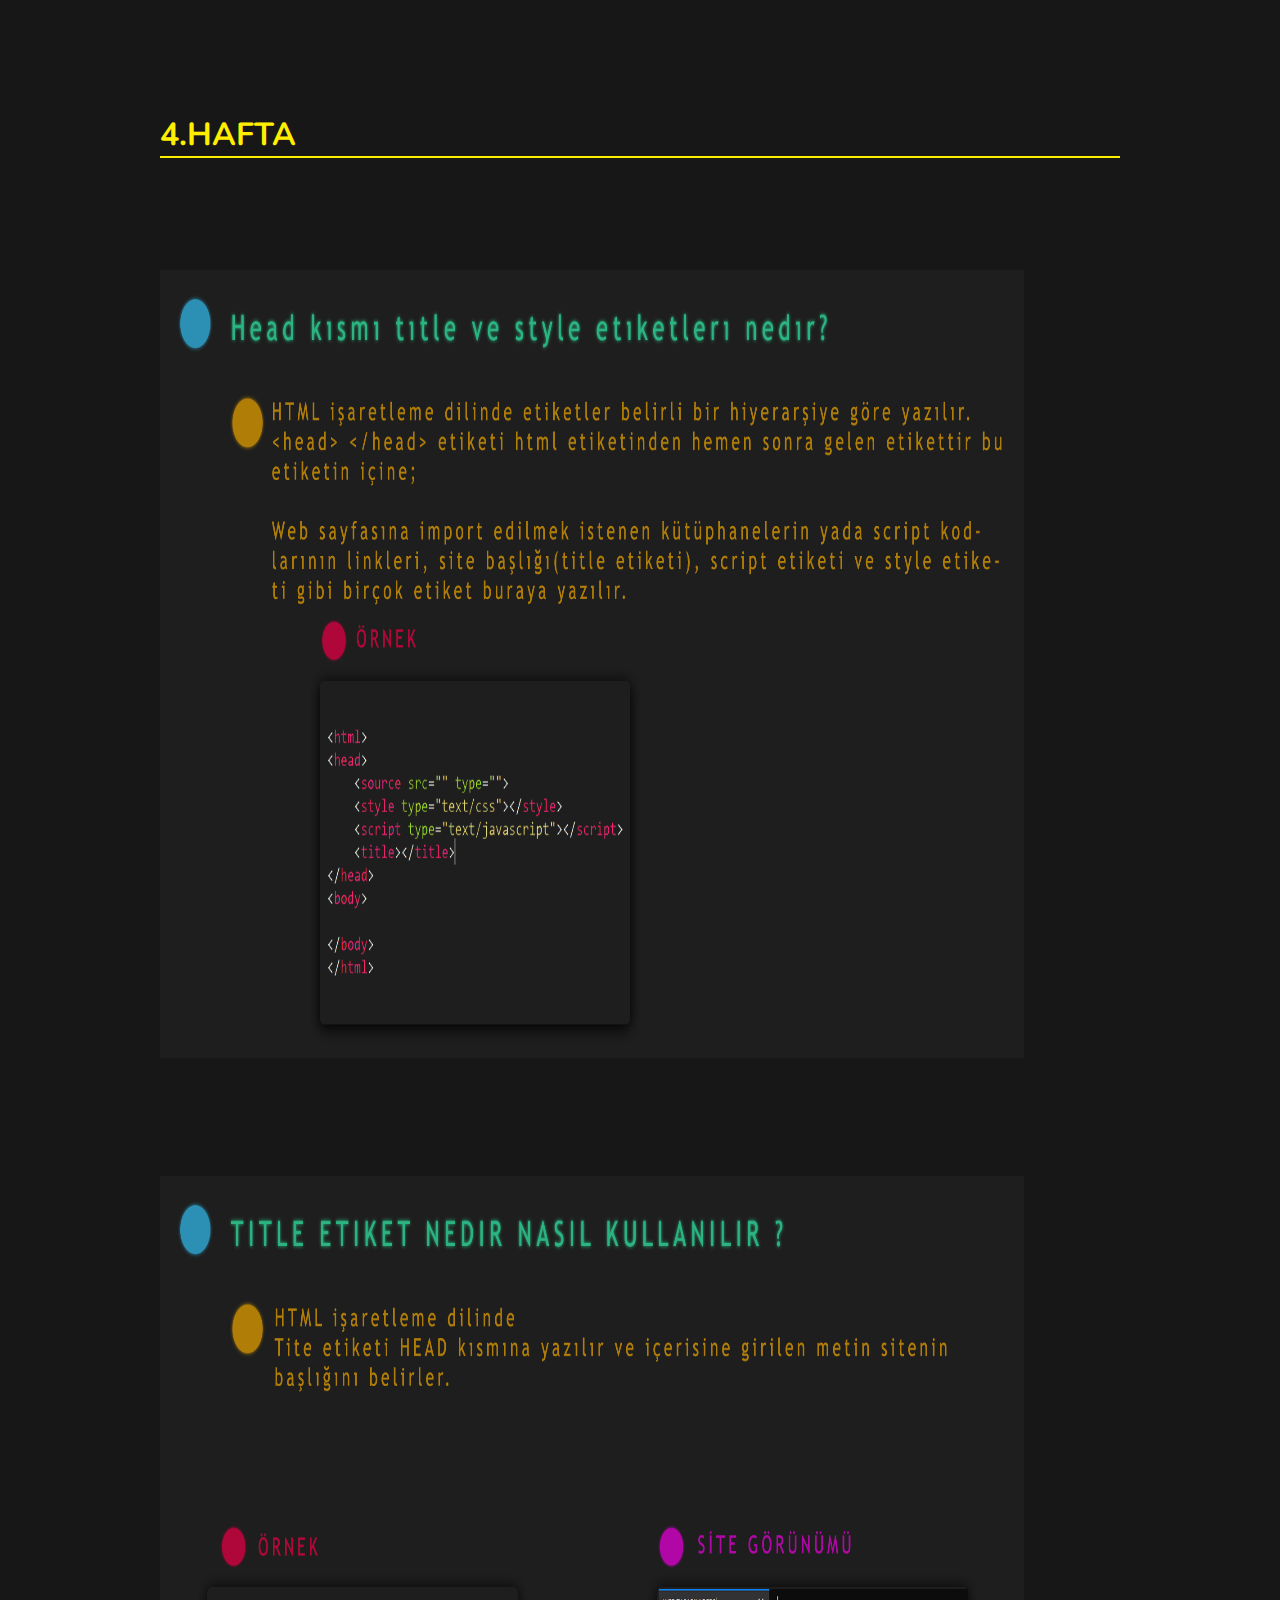
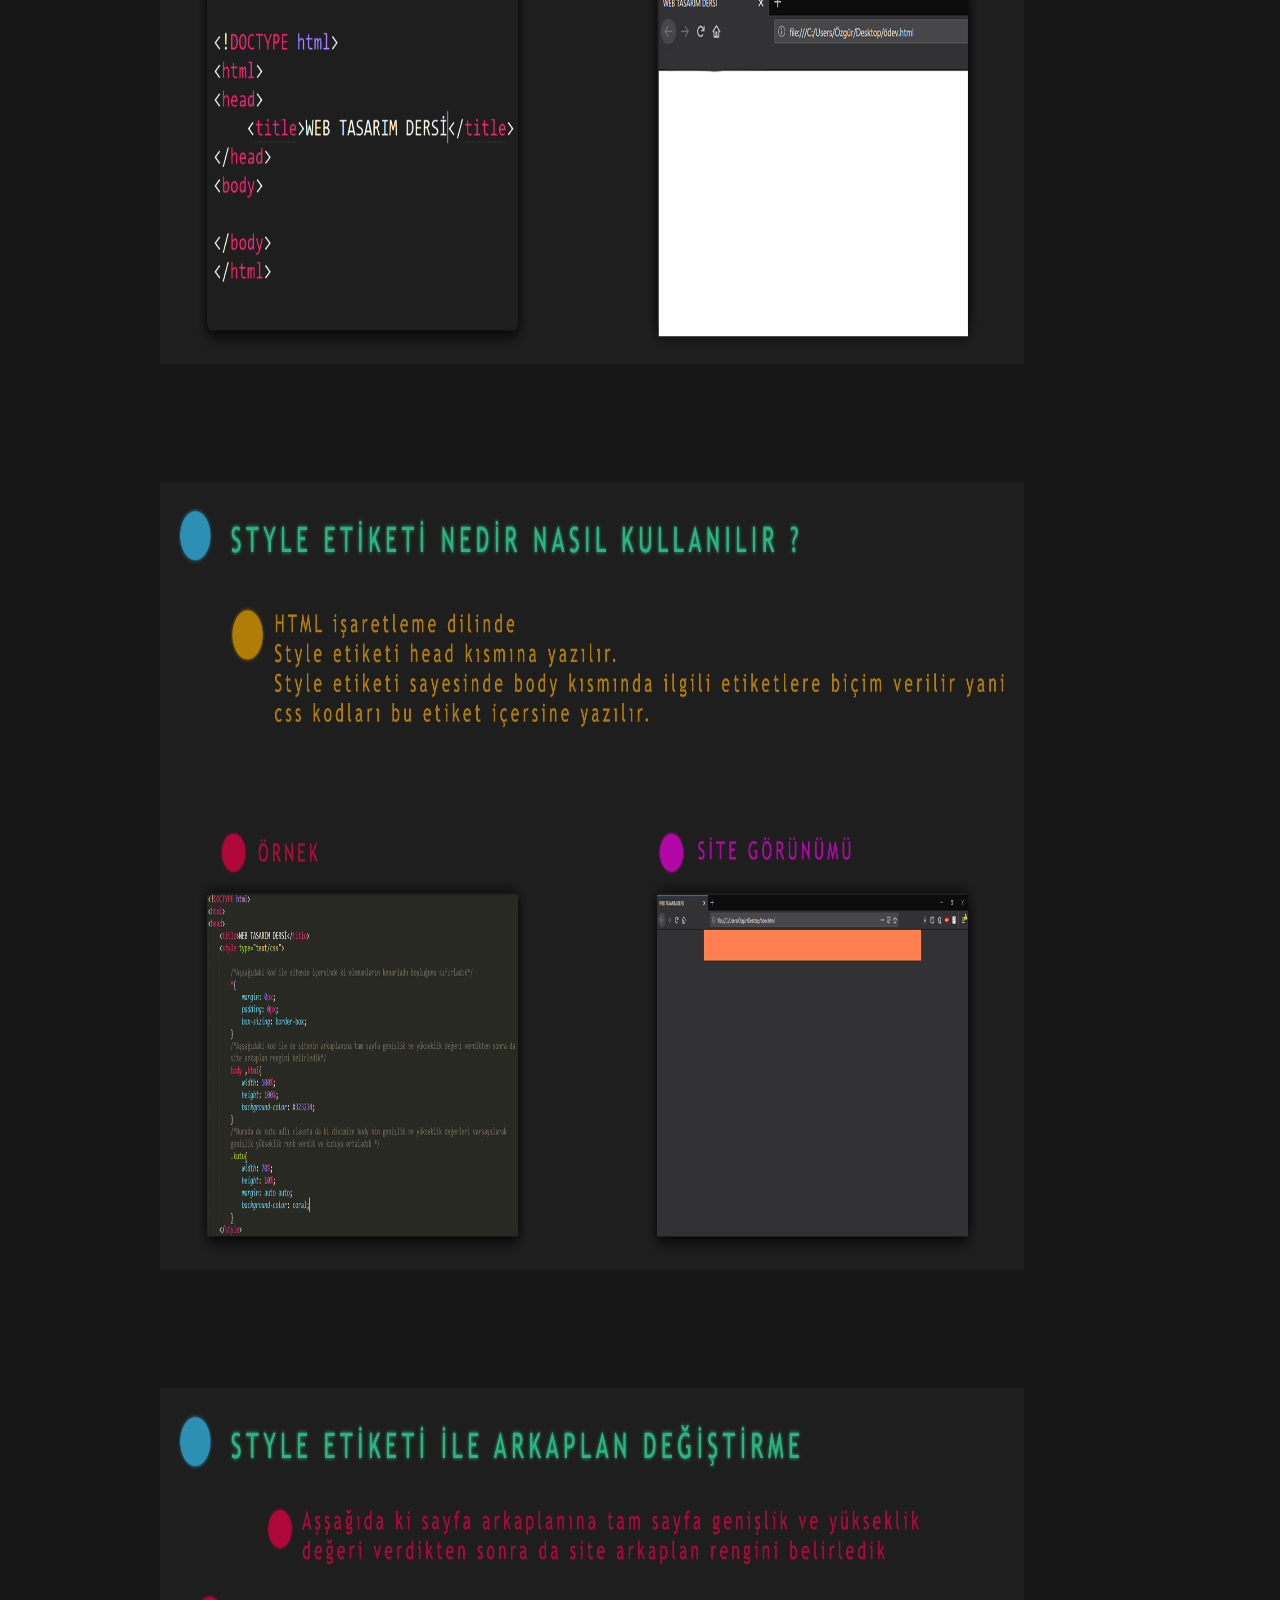
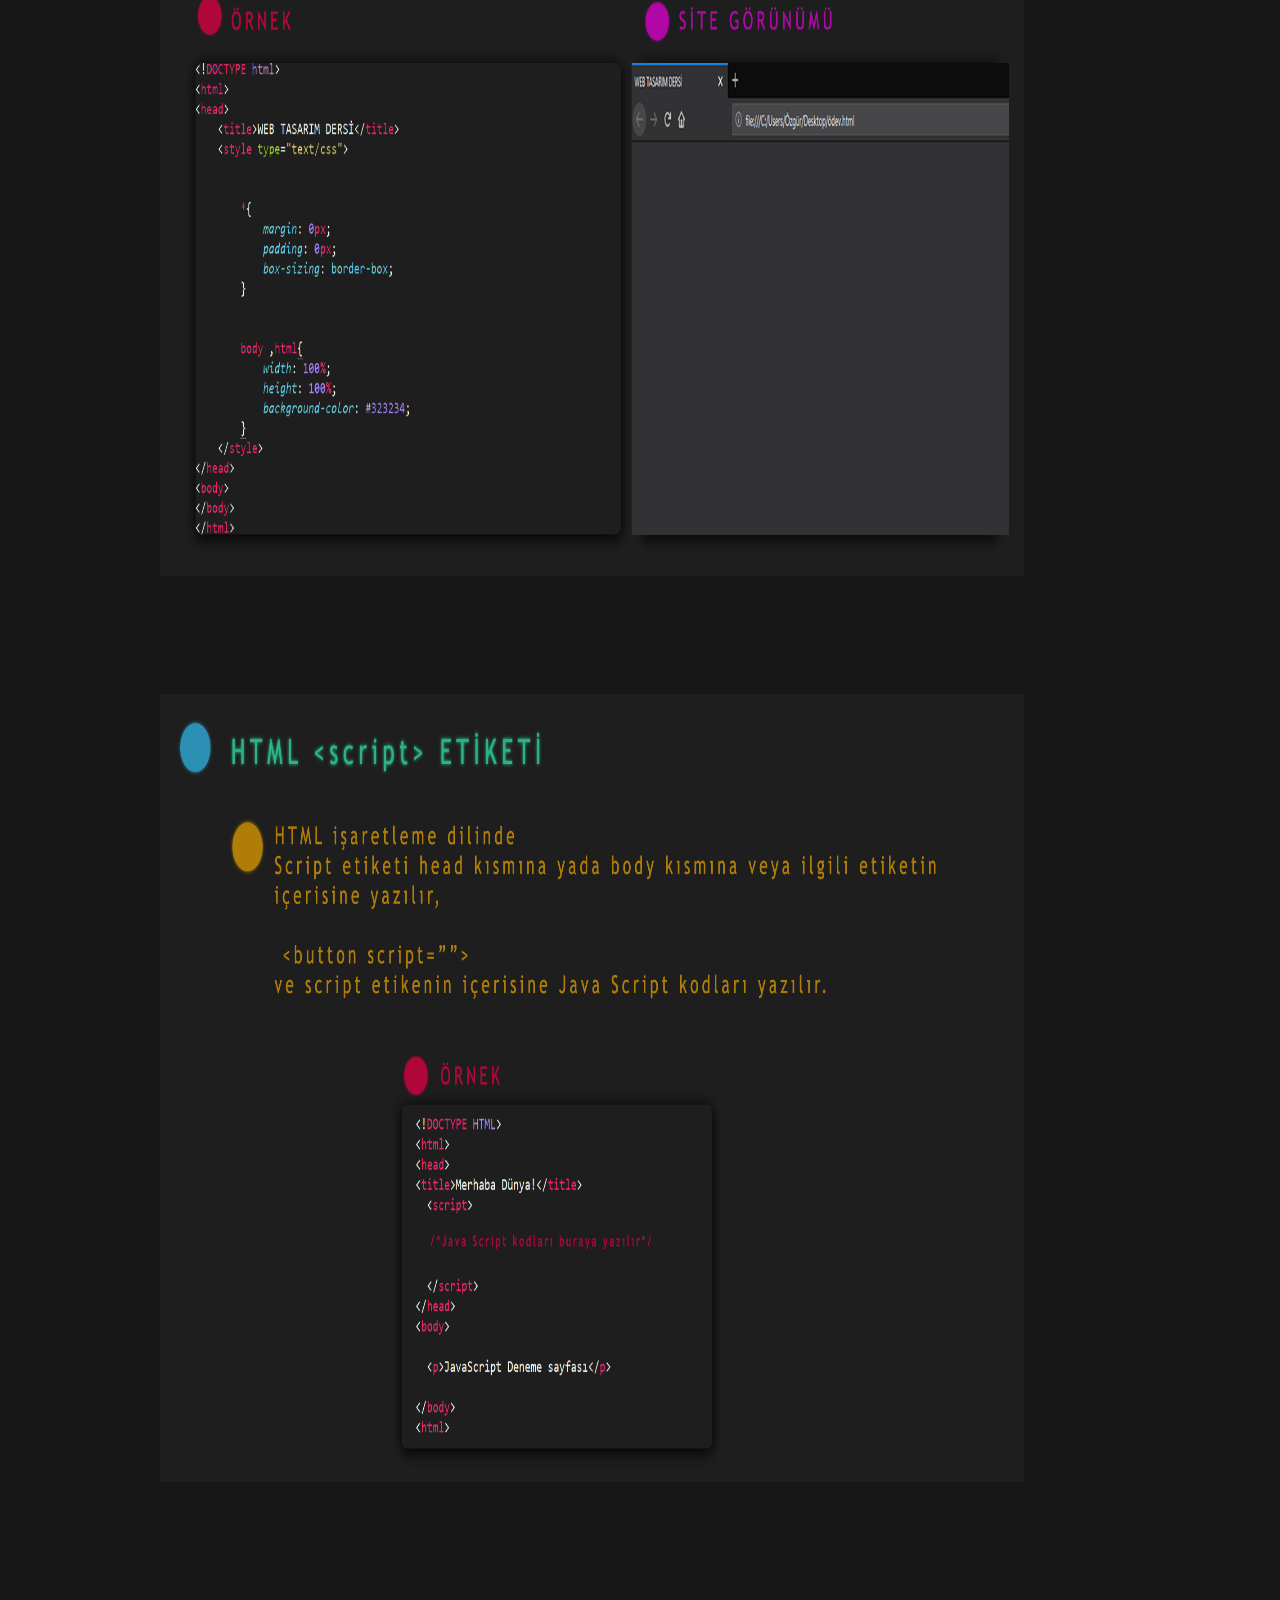
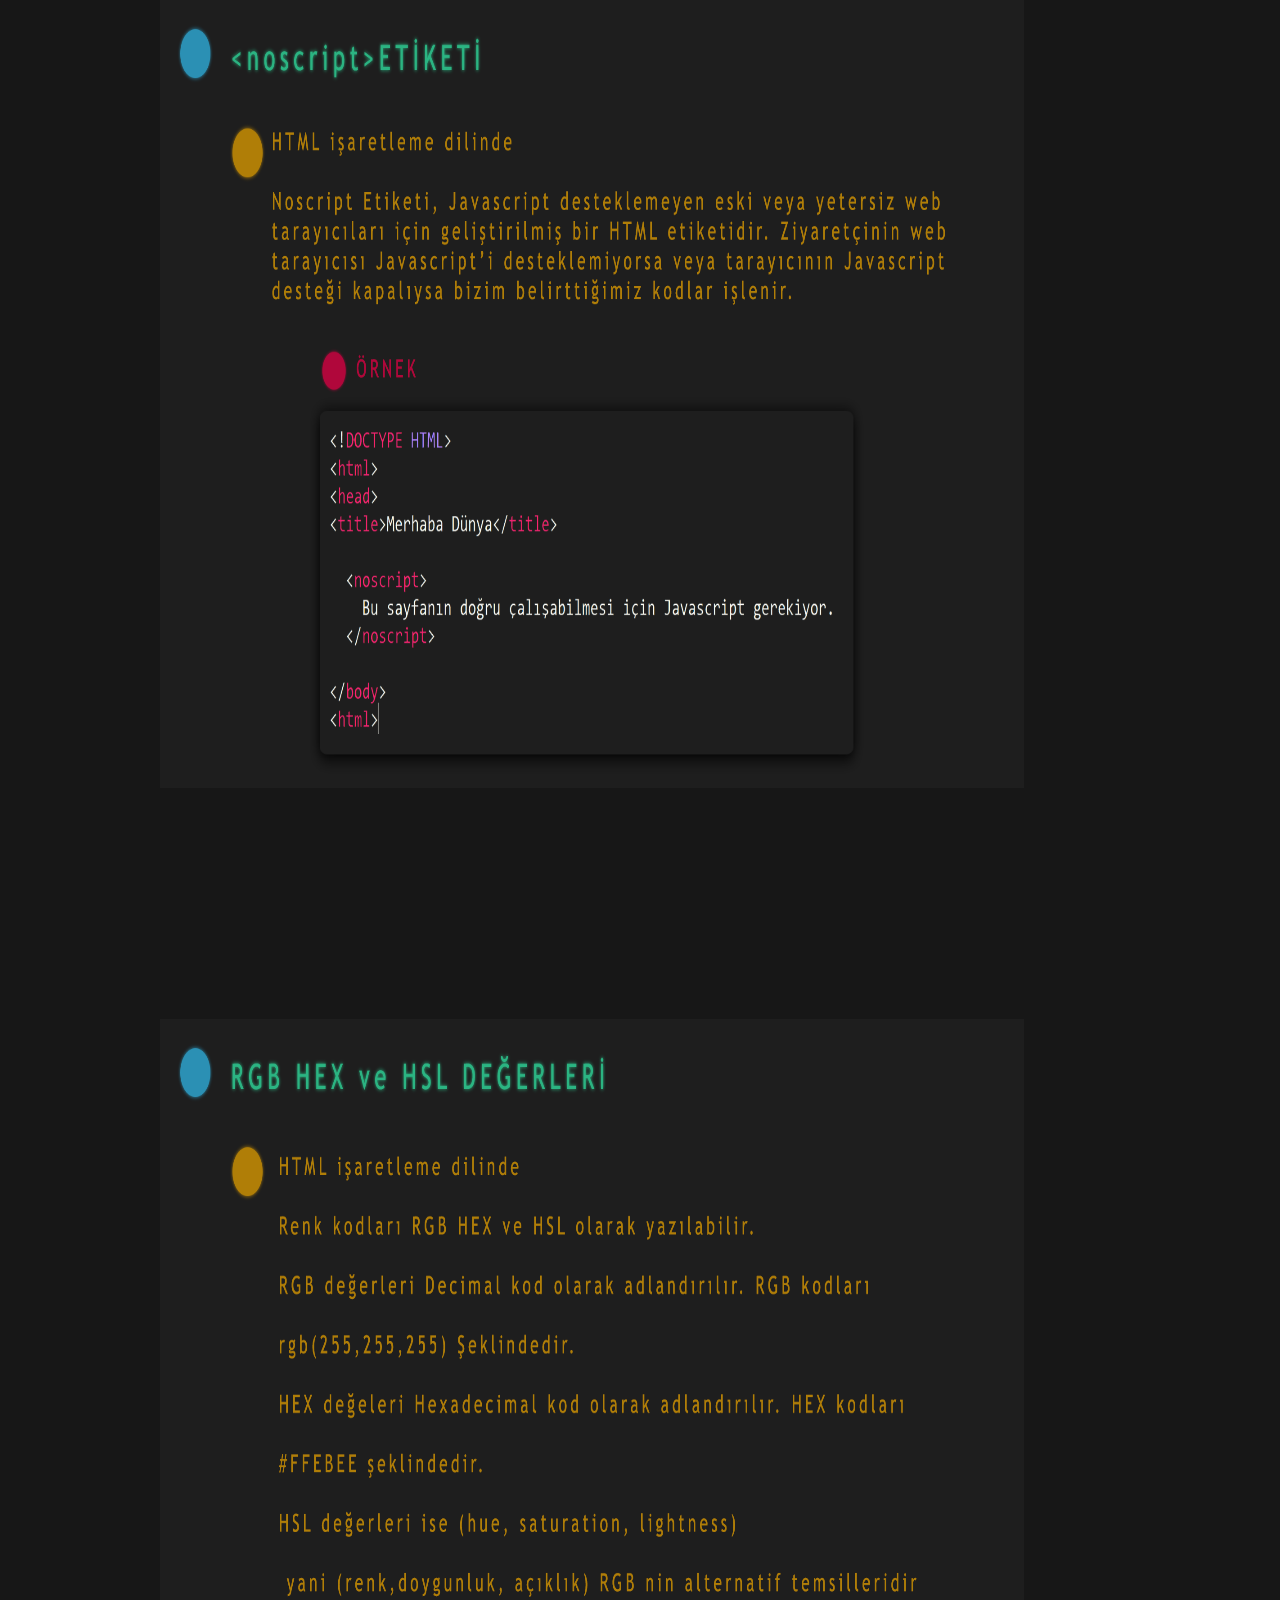
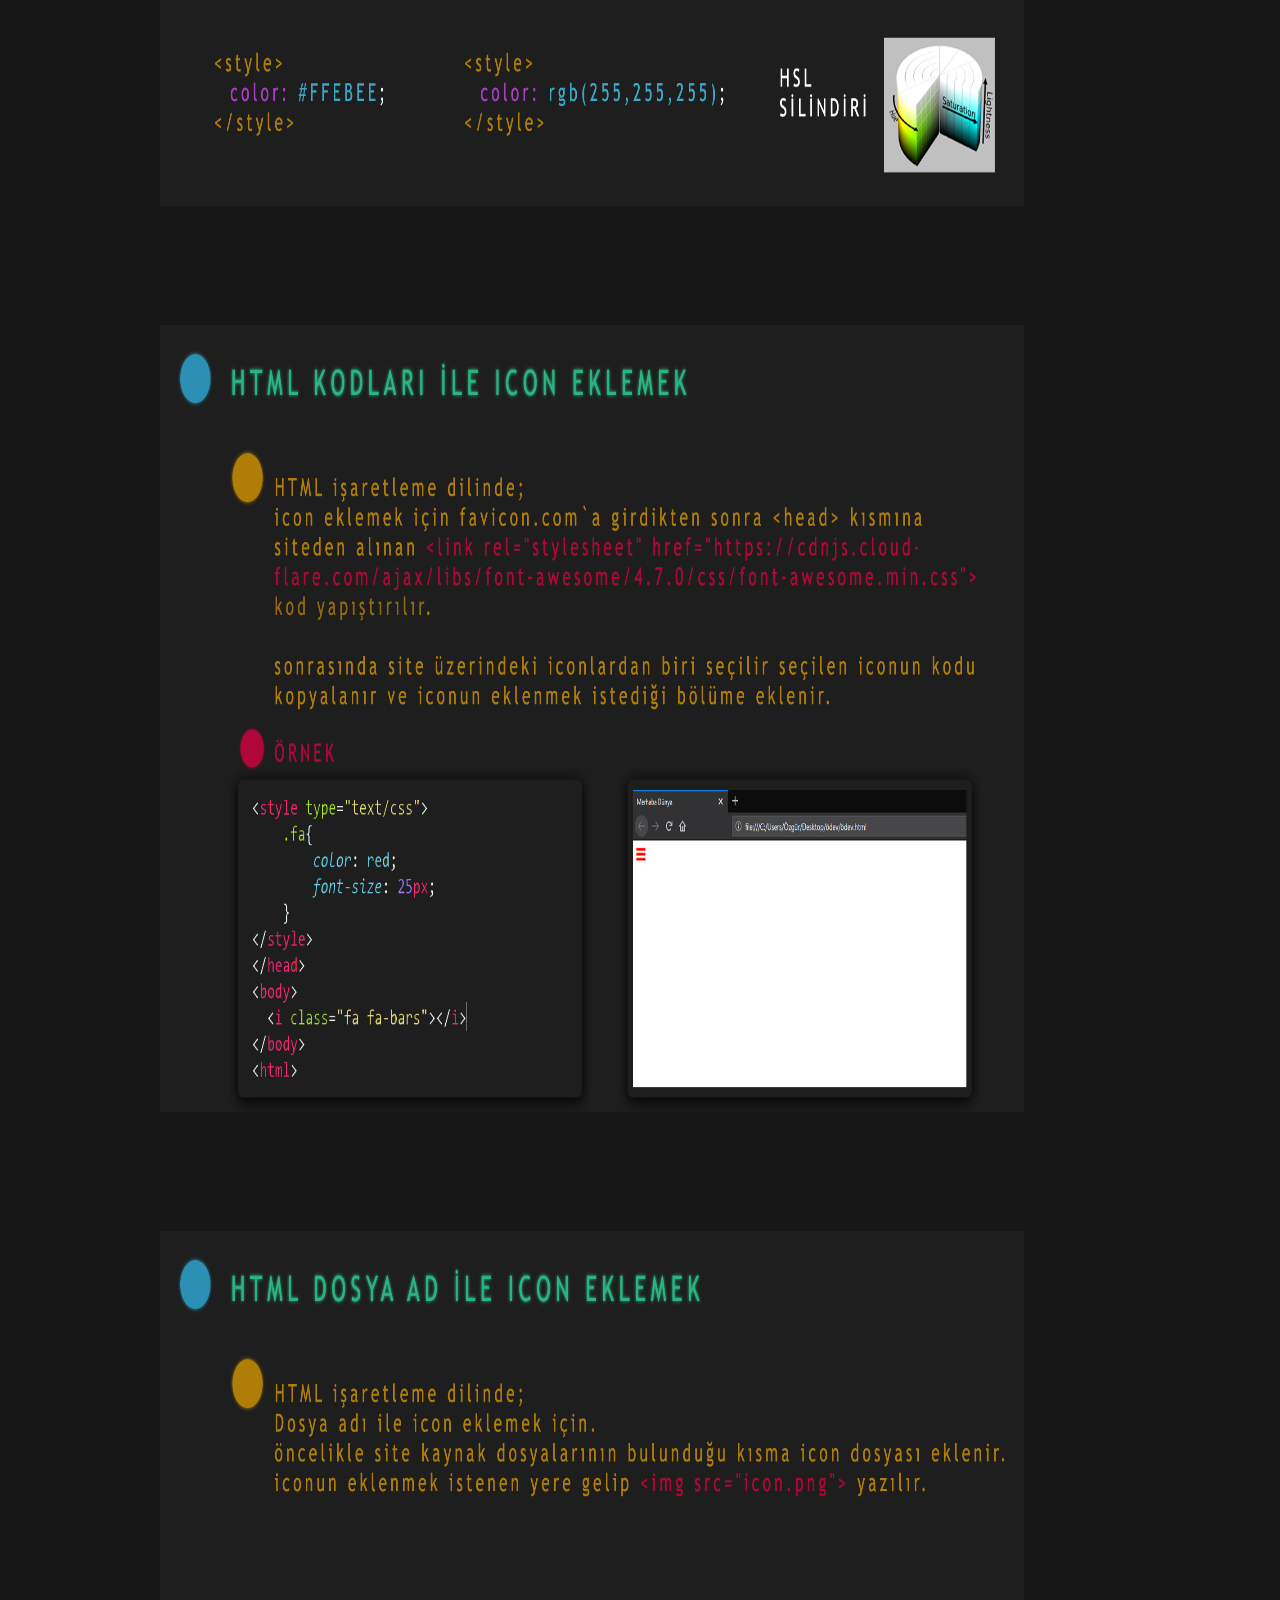
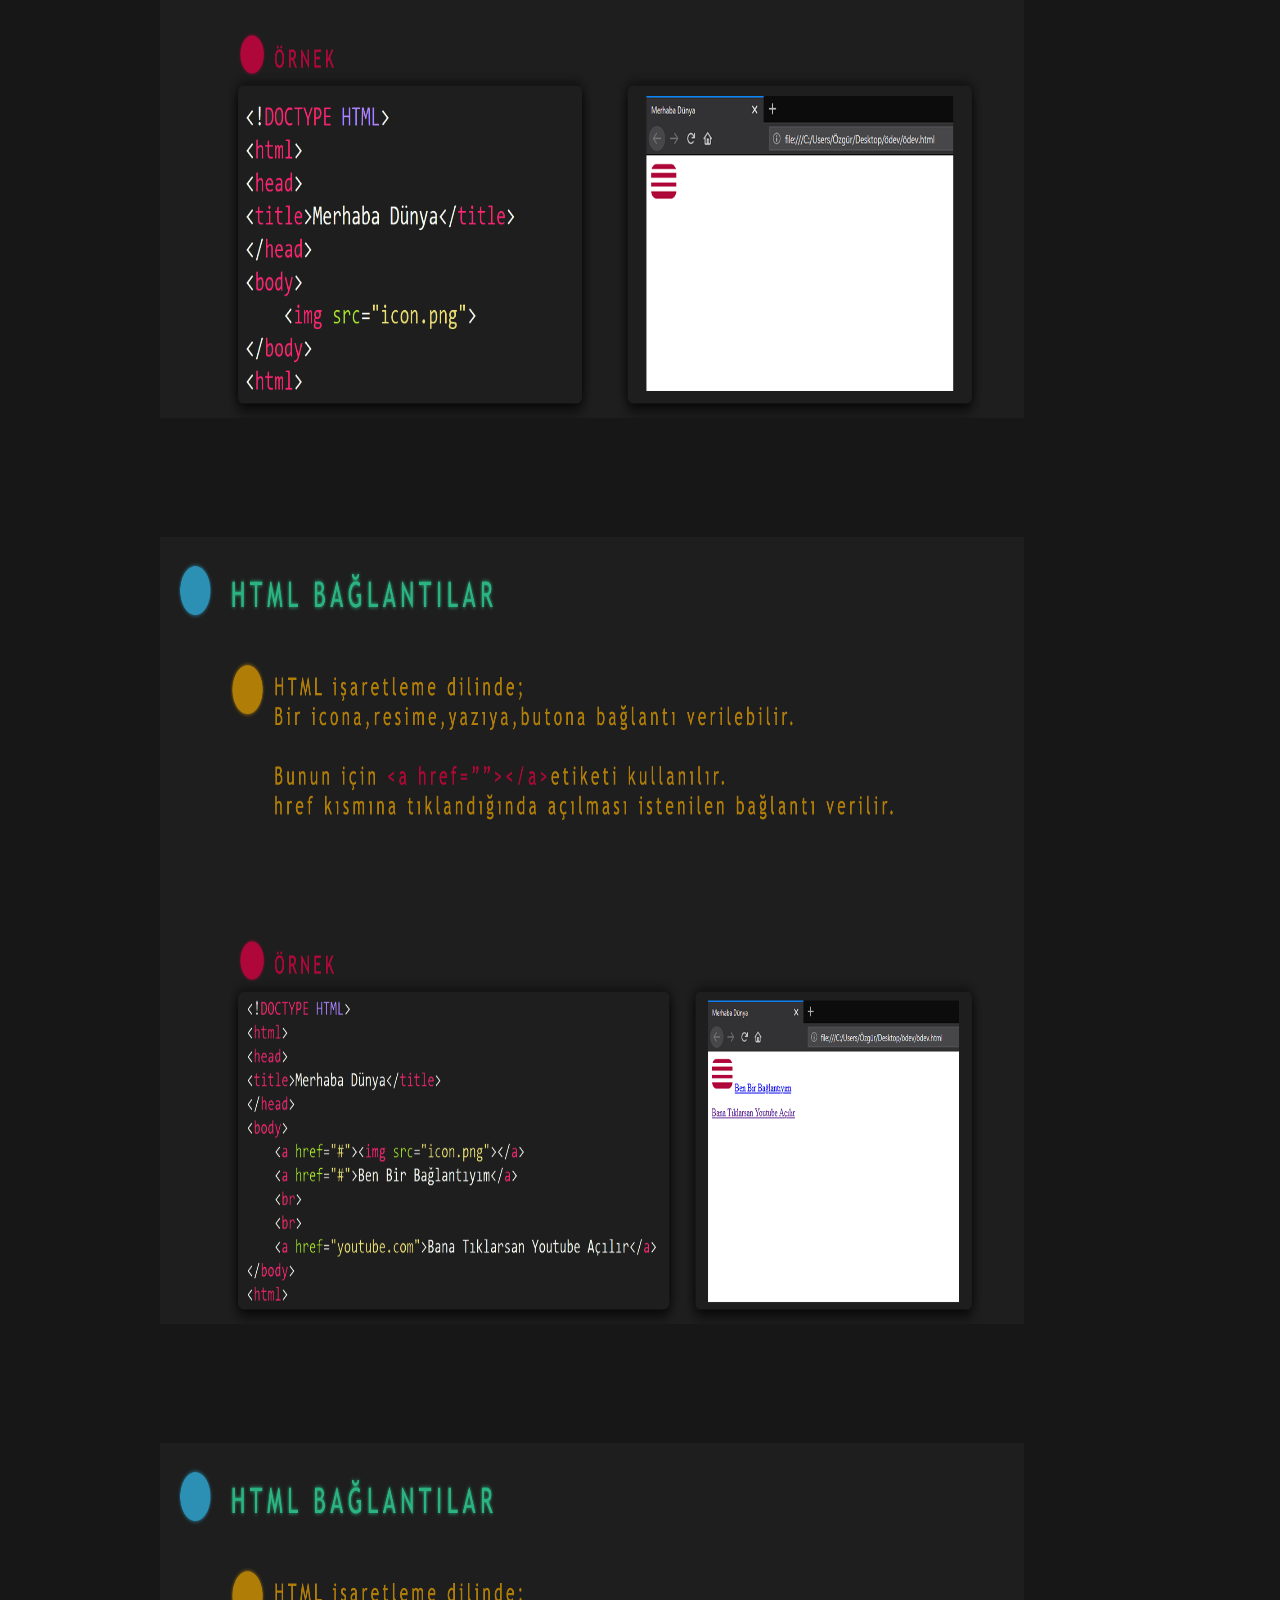
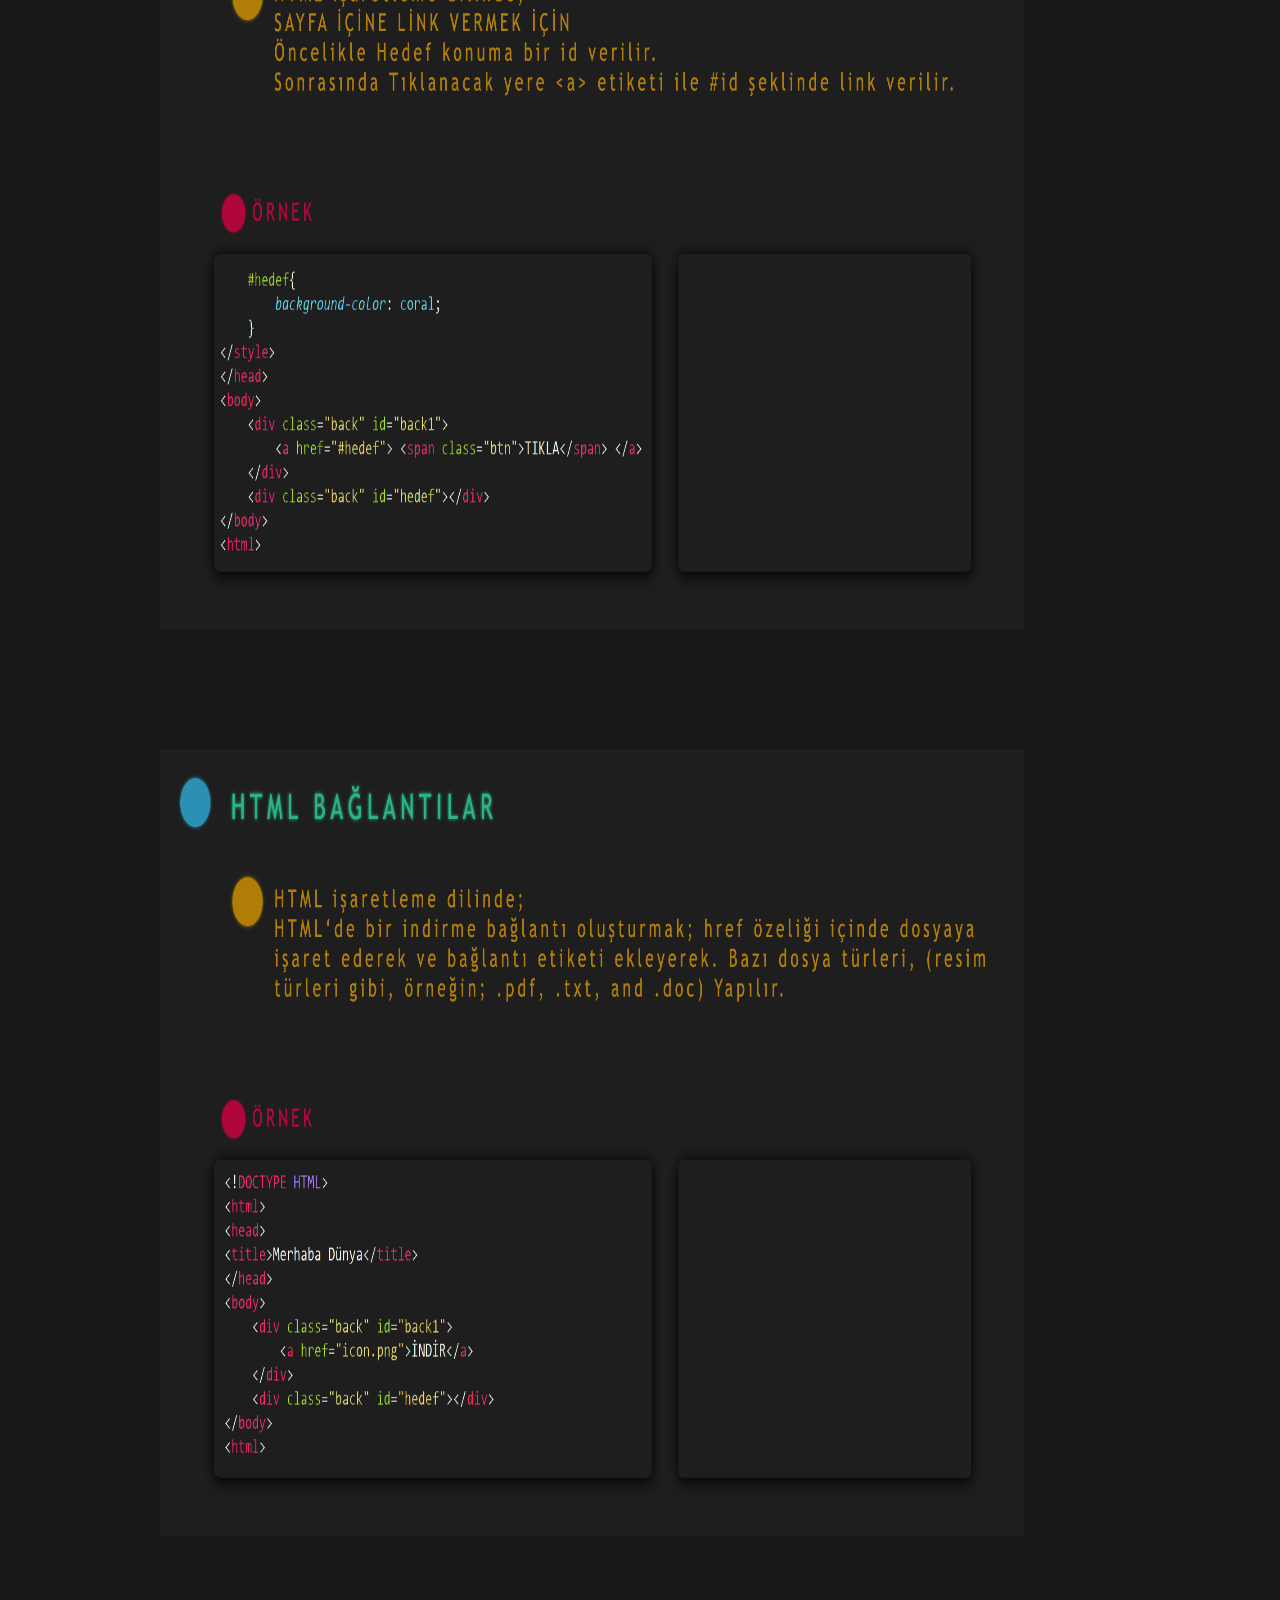
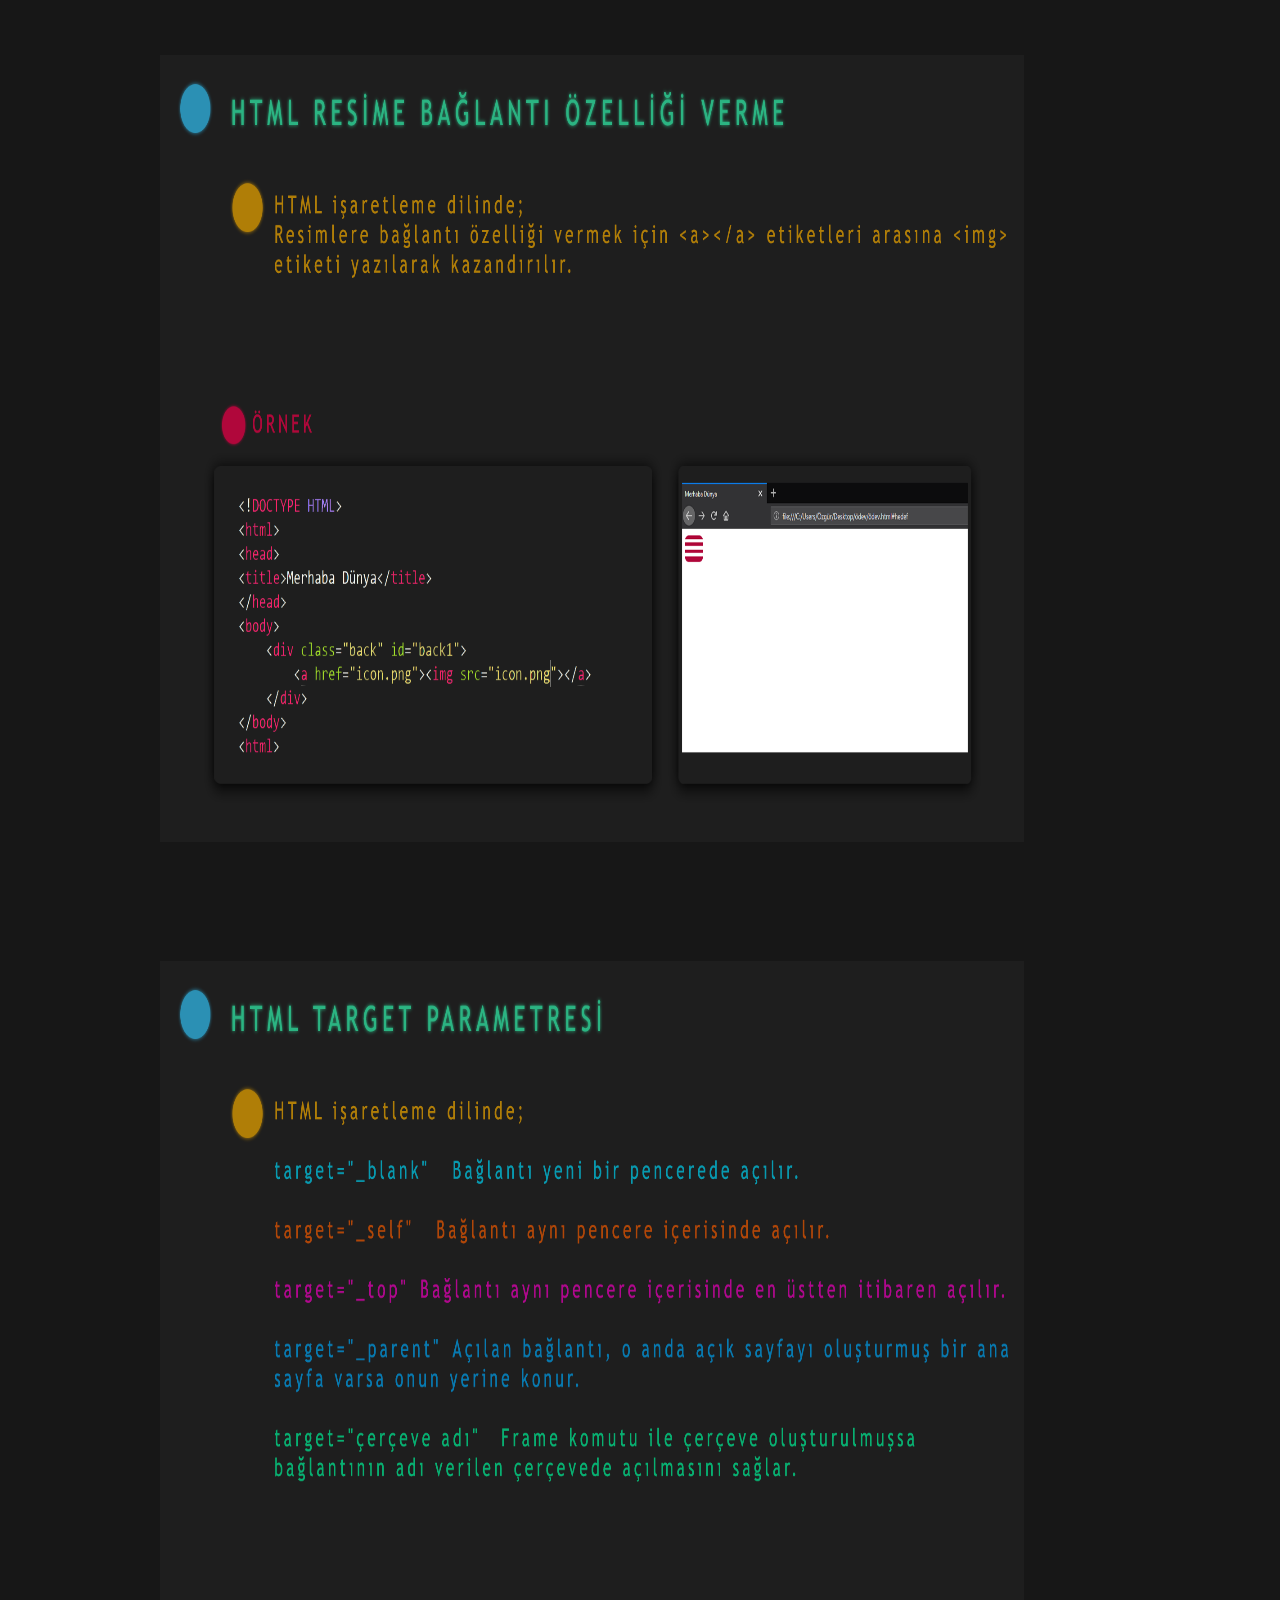
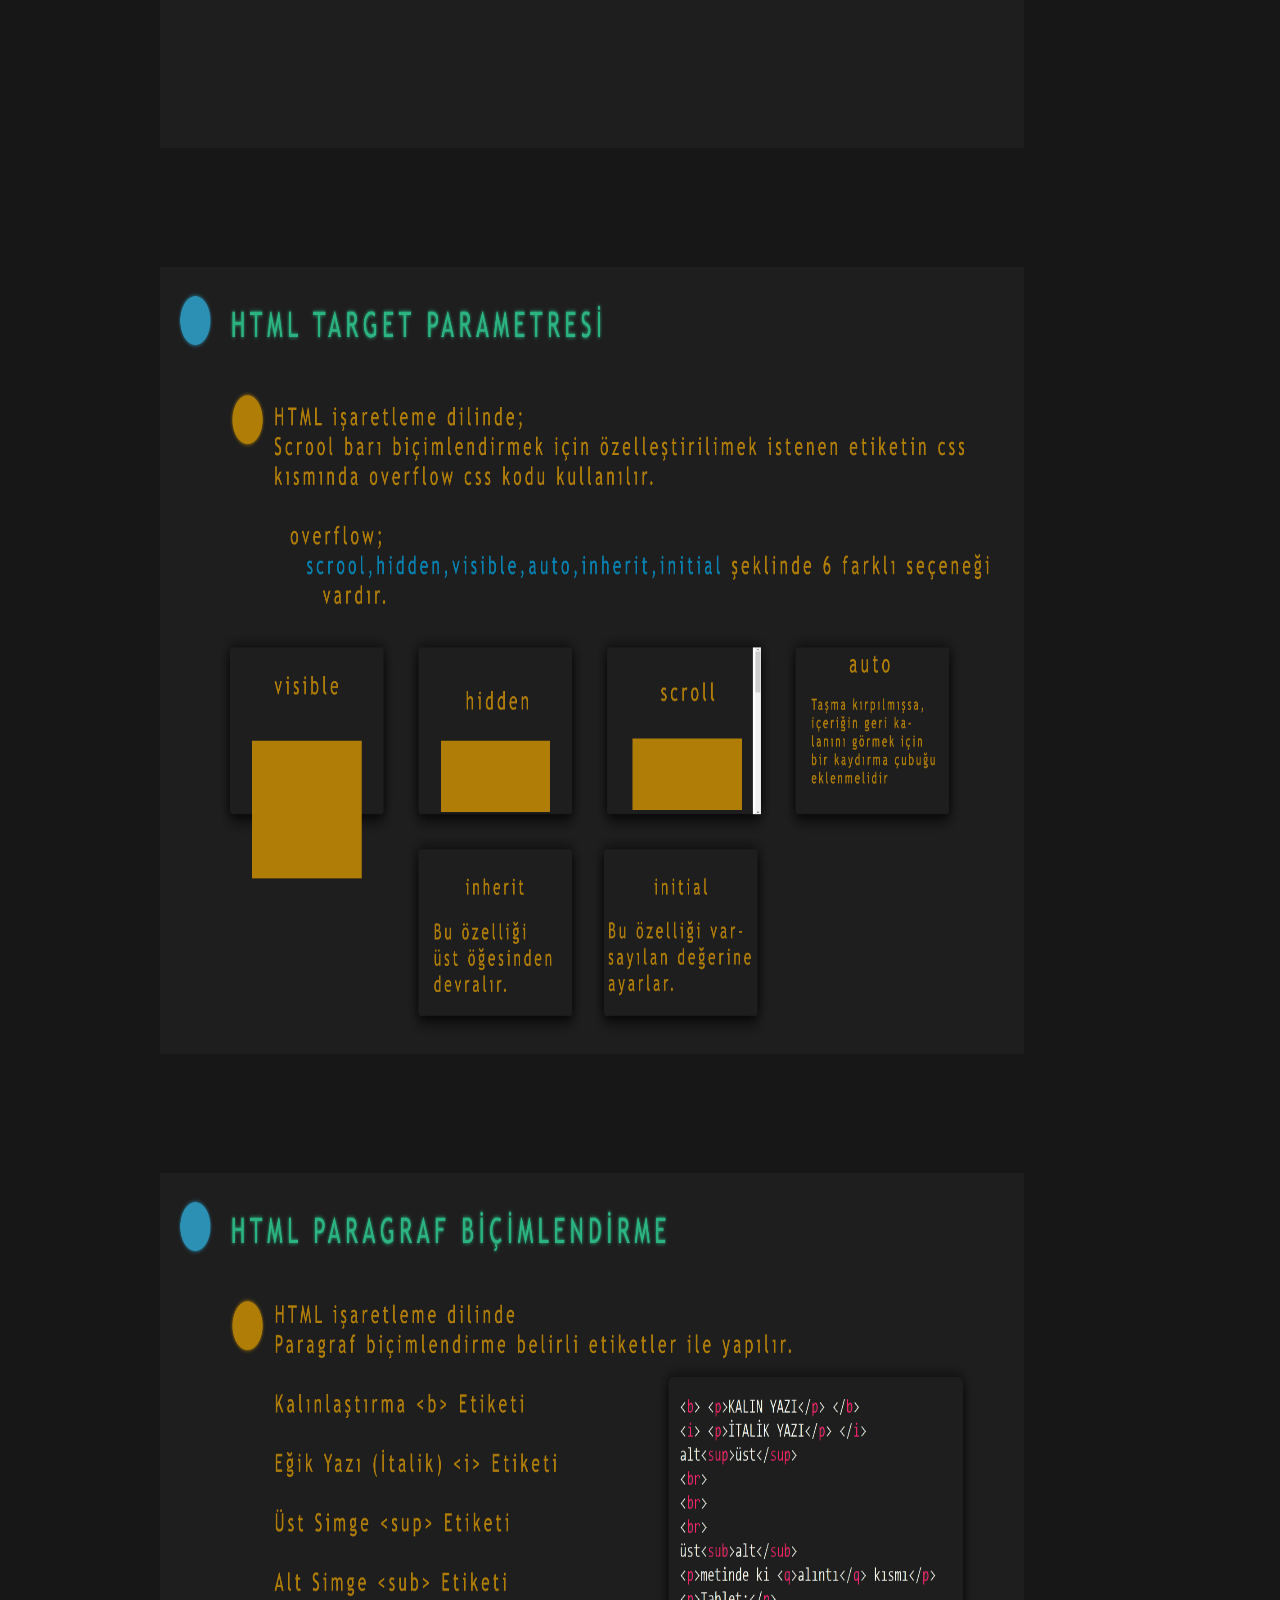
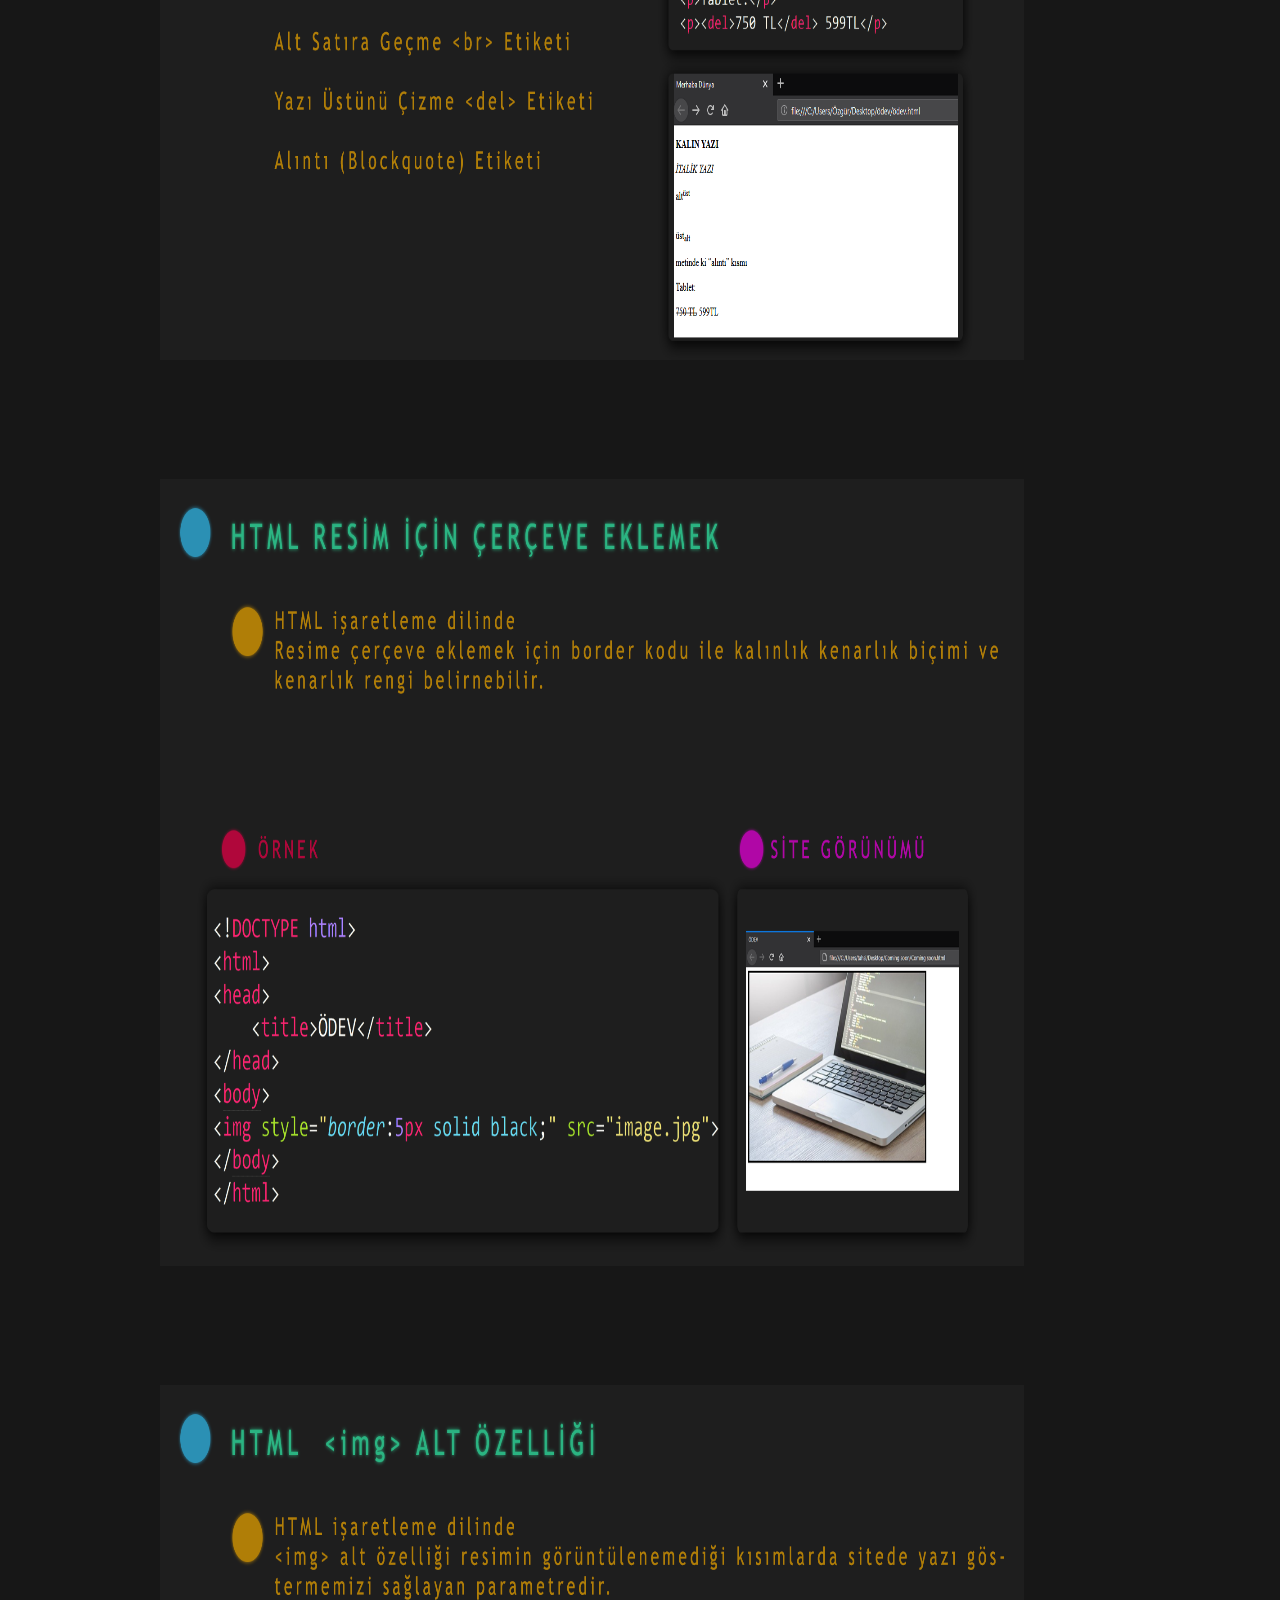
<file: 4.hafta.html>
<!DOCTYPE html>
<html>
<head>
	<title>4.HAFTA</title>
	<link rel="stylesheet" href="https://use.fontawesome.com/releases/v5.15.1/css/all.css" integrity="sha384-vp86vTRFVJgpjF9jiIGPEEqYqlDwgyBgEF109VFjmqGmIY/Y4HV4d3Gp2irVfcrp" crossorigin="anonymous">
	<link rel="preconnect" href="https://fonts.gstatic.com">
	<link href="https://fonts.googleapis.com/css2?family=Nunito&display=swap" rel="stylesheet">
	<link rel="stylesheet" type="text/css" href="mainstyle.css">
	<meta name="Description" content="Tahsin özgür koç tahsinkoch web tasarım ödevi web ödev IPv4 IPv6 1.Hafta
	2.hafta 3.hafta TCP SEO OSI">
	<meta name="viewport" content="width=device-width, initial-scale=1.0">	
	<meta name="Keywords" content="Tahsin özgür koç tahsinkoch web tasarım ödevi web ödev IPv4 IPv6 1.Hafta 2.hafta 3.hafta TCP SEO OSI KATMAN uygulama">
	<meta charset="utf-8">
	<style type="text/css">
		#haf4{
			text-shadow: 0px 0px 2px #ffee00;
			}
	</style>
</head>
<body>
	<div class="main">
		<div class="left-nav">
			<input type="checkbox" id="check">
			<label for="check" class="btnn">
				<div class="btn"><i class="fas fa-bars"></i></div>
			</label>
			<div class="hou">
				<a id="hou" href="index.html">
					<i class="fas fa-home"></i>
				</a>
			</div>
			<div class="top">
				<a id="top" href="#hh">
					<i class="fas fa-chevron-up"></i>
				</a>
			</div>
			<div class="l-side">
				<nav>
					<ul>
						<li><a id="ana" href="index.html"><i class="fas fa-home"></i><p id="at">ANA SAYFA</p> </a></li>
						<li><a id="haf1" href="1.hafta.html">1.HAFTA</a></li>
						<li><a id="haf2" href="2.hafta.html">2.HAFTA</a></li>
						<li><a id="haf3" href="3.hafta.html">3.HAFTA</a></li>
						<li><a id="haf4" href="4.hafta.html">4.HAFTA</a></li>
						<li><a id="haf5" href="5.hafta.html">5.HAFTA</a></li>
						<li><a id="haf6" href="6.hafta.html">6.HAFTA</a></li>
						<li><a id="haf7" href="29 EKİM TATİLİ.html">29 EKİM TATİLİ</a></li>
					</ul>
				</nav>	
			</div>
		</div>
		<div class="content" style="height: 250%">
			<div style="width: 75%; height: 100%; margin: 0 auto;" class="main-con">
				<h1 id="hh" style="color: #ffee00; top: 5%; position: relative; border-bottom: 2px solid #ffee00;">4.HAFTA</h1>
				<div style="width: 100%; height: 100%;" class="imgs">
					<img id="mg4" style="top: 10%; position: relative;" width="84%" height="30%" src="img/hafta4/1.png">
					<img id="mg4" style="top: 15%; position: relative;" width="84%" height="30%" src="img/hafta4/2.png">
					<img id="mg4" style="top: 20%; position: relative;" width="84%" height="30%" src="img/hafta4/3.png">
					<img id="mg4" style="top: 25%; position: relative;" width="84%" height="30%" src="img/hafta4/4.png">
					<img id="mg4" style="top: 30%; position: relative;" width="84%" height="30%" src="img/hafta4/5.png">
					<img id="mg4" style="top: 35%; position: relative;" width="84%" height="30%" src="img/hafta4/6.png">
					<img id="mg4" style="top: 45%; position: relative;" width="84%" height="30%" src="img/hafta4/8.png">
					<img id="mg4" style="top: 50%; position: relative;" width="84%" height="30%" src="img/hafta4/9.png">
					<img id="mg4" style="top: 55%; position: relative;" width="84%" height="30%" src="img/hafta4/10.png">
					<img id="mg4" style="top: 60%; position: relative;" width="84%" height="30%" src="img/hafta4/11.png">
					<img id="mg4" style="top: 65%; position: relative;" width="84%" height="30%" src="img/hafta4/12.png">
					<img id="mg4" style="top: 70%; position: relative;" width="84%" height="30%" src="img/hafta4/13.png">
					<img id="mg4" style="top: 75%; position: relative;" width="84%" height="30%" src="img/hafta4/14.png">
					<img id="mg4" style="top: 80%; position: relative;" width="84%" height="30%" src="img/hafta4/15.png">
					<img id="mg4" style="top: 85%; position: relative;" width="84%" height="30%" src="img/hafta4/16.png">
					<img id="mg4" style="top: 90%; position: relative;" width="84%" height="30%" src="img/hafta4/17.png">
					<img id="mg4" style="top: 95%; position: relative;" width="84%" height="30%" src="img/hafta4/18.png">
					<img id="mg4" style="top: 100%; position: relative;" width="84%" height="30%" src="img/hafta4/19.png">
					<img id="mg4" style="top: 105%; position: relative;" width="84%" height="30%" src="img/hafta4/20.png">
				</div>
			</div>	
		</div>
	</div>	
</body>
</html>
</file>
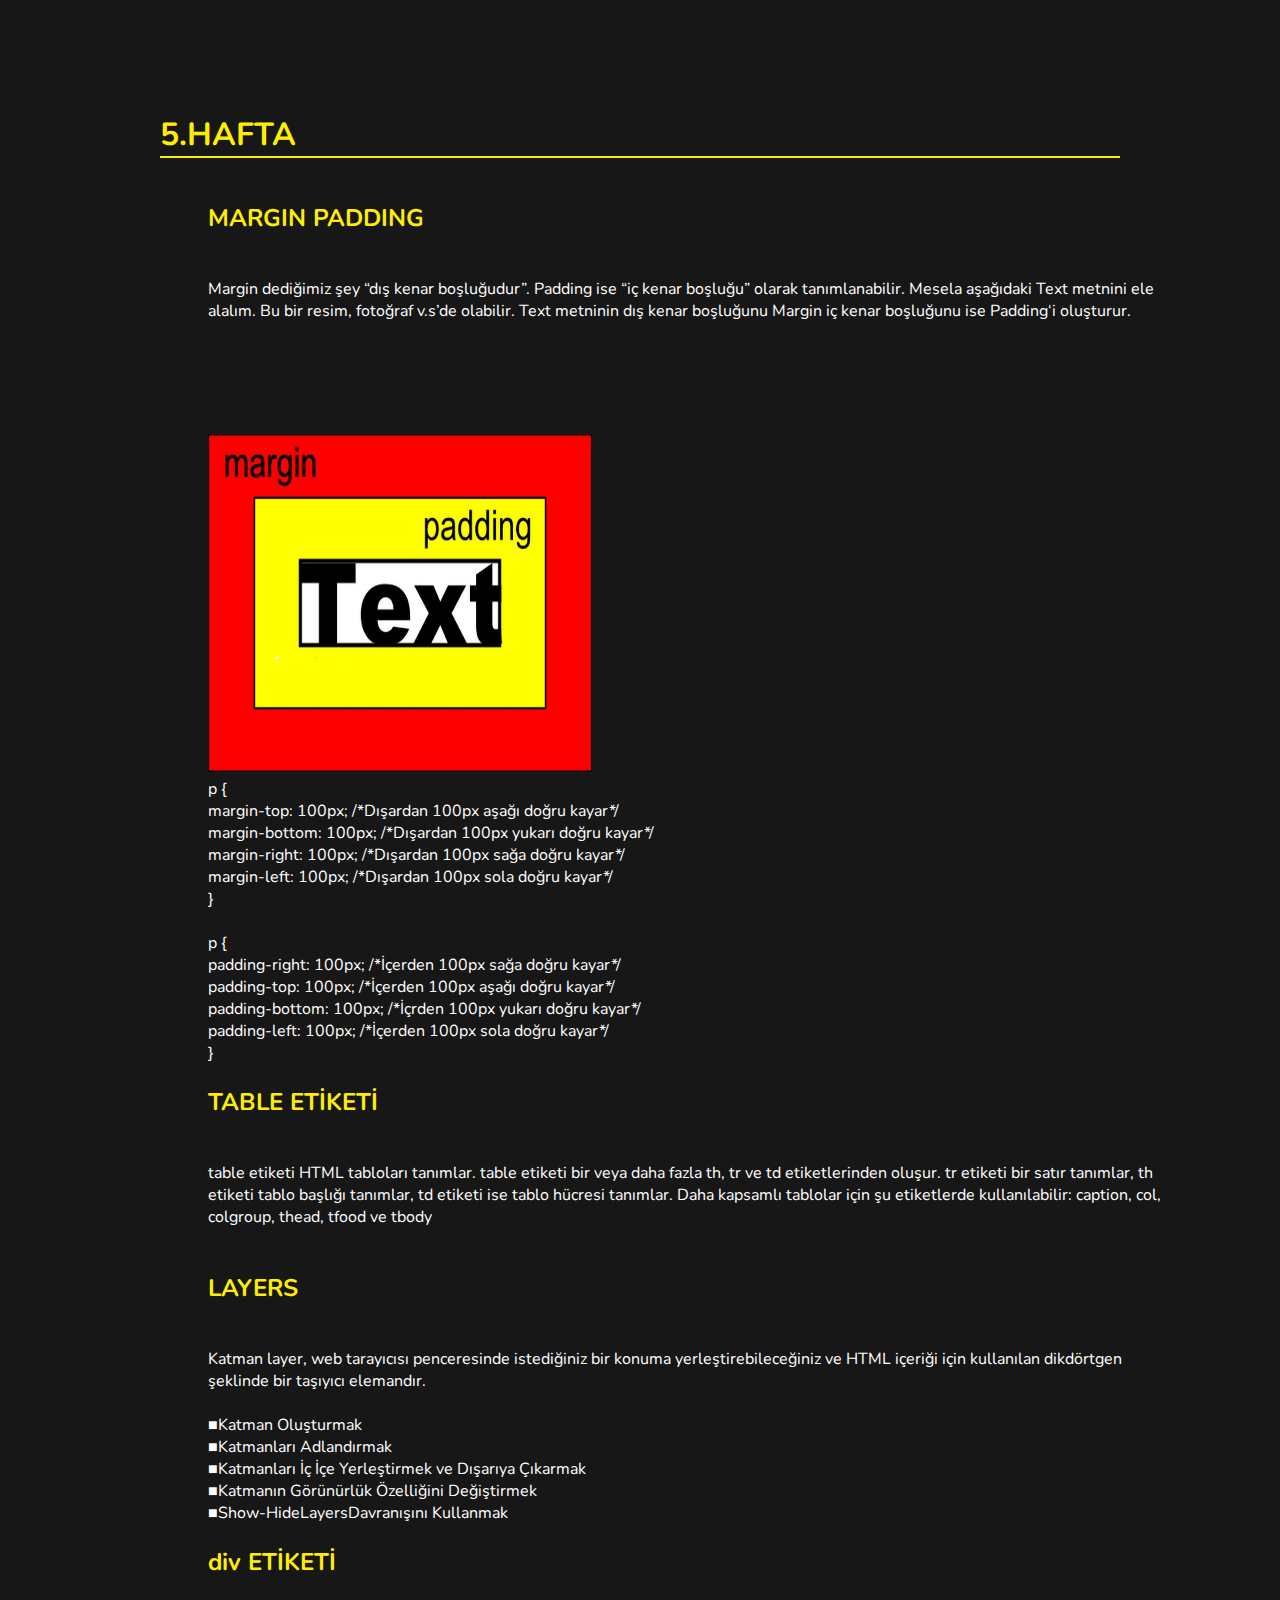
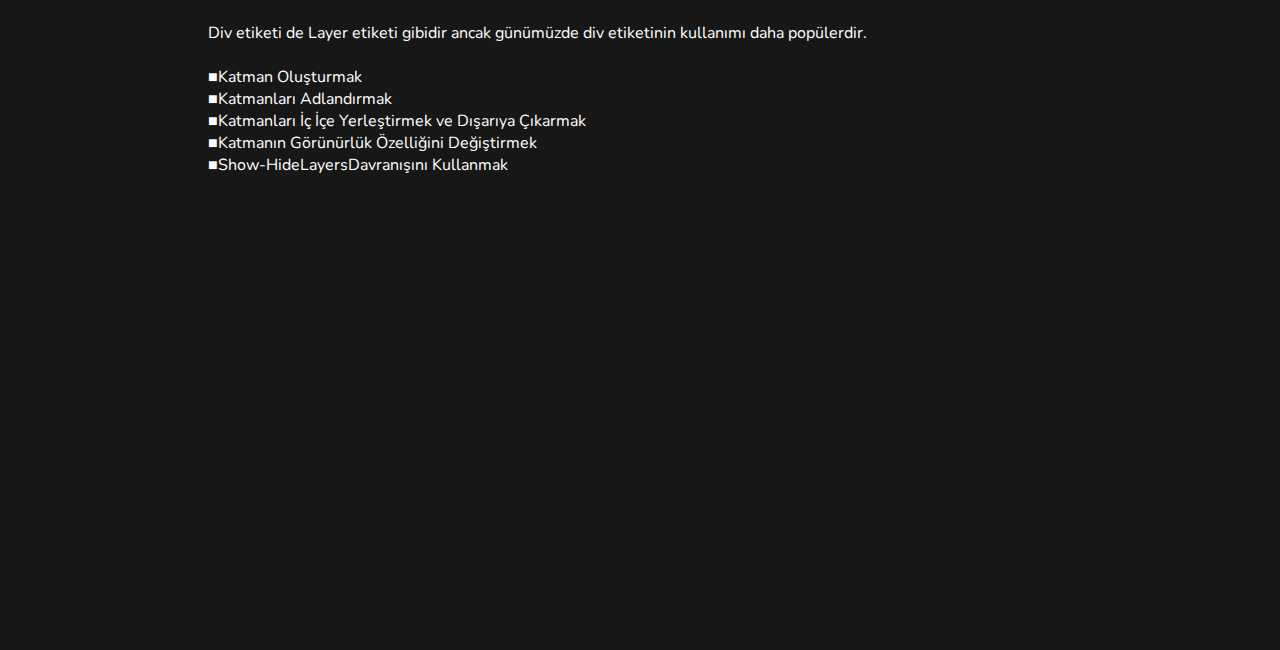
<file: 5.hafta.html>
<!DOCTYPE html>
<html>
<head>
	<title>5. HAFTA</title>
	<link rel="stylesheet" href="https://use.fontawesome.com/releases/v5.15.1/css/all.css" integrity="sha384-vp86vTRFVJgpjF9jiIGPEEqYqlDwgyBgEF109VFjmqGmIY/Y4HV4d3Gp2irVfcrp" crossorigin="anonymous">
	<link rel="preconnect" href="https://fonts.gstatic.com">
	<link href="https://fonts.googleapis.com/css2?family=Nunito&display=swap" rel="stylesheet">
	<link rel="stylesheet" type="text/css" href="mainstyle.css">
	<meta name="Description" content="Tahsin özgür koç tahsinkoch web tasarım ödevi web ödev IPv4 IPv6 1.Hafta
	2.hafta 3.hafta TCP SEO OSI">
	<meta name="viewport" content="width=device-width, initial-scale=1.0">
	<meta name="Keywords" content="Tahsin özgür koç tahsinkoch web tasarım ödevi web ödev IPv4 IPv6 1.Hafta 2.hafta 3.hafta TCP SEO OSI KATMAN uygulama">
	<meta charset="utf-8">
	<style type="text/css">
		#haf5{
			text-shadow: 0px 0px 2px #ffee00;
			}
	</style>
</head>
<body>
	<div class="main">
		<div class="left-nav">
			<input type="checkbox" id="check">
			<label for="check" class="btnn">
				<div class="btn"><i class="fas fa-bars"></i></div>
			</label>
			<div class="hou">
				<a id="hou" href="index.html">
					<i class="fas fa-home"></i>
				</a>
			</div>
			<div class="top">
				<a id="top" href="#hh">
					<i class="fas fa-chevron-up"></i>
				</a>
			</div>
			<div class="l-side">
				<nav>
					<ul>
						<li><a id="ana" href="index.html"><i class="fas fa-home"></i><p id="at">ANA SAYFA</p> </a></li>
						<li><a id="haf1" href="1.hafta.html">1.HAFTA</a></li>
						<li><a id="haf2" href="2.hafta.html">2.HAFTA</a></li>
						<li><a id="haf3" href="3.hafta.html">3.HAFTA</a></li>
						<li><a id="haf4" href="4.hafta.html">4.HAFTA</a></li>
						<li><a id="haf5" href="5.hafta.html">5.HAFTA</a></li>
						<li><a id="haf6" href="6.hafta.html">6.HAFTA</a></li>
						<li><a id="haf7" href="29 EKİM TATİLİ.html">29 EKİM TATİLİ</a></li>
					</ul>
				</nav>	
			</div>
		</div>
		<div class="content" style="height: 250%;">
			<div style="width: 75%; height: 100%; margin: 0 auto;" class="main-con">
				<h1 id="hh" style="color: #ffee00; top: 5%; position: relative; border-bottom: 2px solid #ffee00;">5.HAFTA</h1><br><br>
				<h2 style="color: #ffee00; top: 5%; position: relative; left: 5%;">MARGIN PADDING</h2><br><br>
				<p style="color: #fff; top: 5%; position: relative; left: 5%">Margin dediğimiz şey “dış kenar boşluğudur”. Padding ise “iç kenar boşluğu” olarak tanımlanabilir. Mesela aşağıdaki Text metnini ele alalım. Bu bir resim, fotoğraf v.s’de olabilir. Text metninin dış kenar boşluğunu Margin iç kenar boşluğunu ise Padding‘i oluşturur.</p>
				<img id="marg" style="top: 10%; position: relative; left: 5%" src="img/margin.jpg" width="40%" height="15%">
		
						<p style="color: #fff; position: relative; top: 10%; left: 5%;">p {<br>
							margin-top: 100px; /*Dışardan 100px aşağı doğru kayar*/<br>
							margin-bottom: 100px; /*Dışardan 100px yukarı doğru kayar*/<br>
							margin-right: 100px; /*Dışardan 100px sağa doğru kayar*/<br>
							margin-left: 100px; /*Dışardan 100px sola doğru kayar*/<br>
						}</p><br>
								
						<p style="color: #fff; position: relative; top: 10%; left: 5%;">
							p {<br>
								padding-right: 100px; /*İçerden 100px sağa doğru kayar*/<br>
								padding-top: 100px; /*İçerden 100px aşağı doğru kayar*/<br>
								padding-bottom: 100px; /*İçrden 100px yukarı doğru kayar*/<br>
								padding-left: 100px; /*İçerden 100px sola doğru kayar*/<br>
							}
						</p>
					</code><br>
				<h2 style="color: #ffee00; top: 10%; position: relative; left: 5%;">TABLE ETİKETİ</h2><br><br>
				<p style="color: #fff; top: 10%; position: relative; left: 5%;">		
			  		table etiketi HTML tabloları tanımlar.
			   		table etiketi bir veya daha fazla th, tr ve td etiketlerinden oluşur.
			   		tr etiketi bir satır tanımlar, th etiketi tablo başlığı tanımlar, td etiketi ise tablo hücresi tanımlar.
					Daha kapsamlı tablolar için şu etiketlerde kullanılabilir: caption, col, colgroup, thead, tfood ve tbody
				</p>
    			<br>
    			<br>
				<h2 style="color: #ffee00; top: 10%; position: relative; left: 5%;">LAYERS</h2><br><br>
				<p style="color: #fff; top: 10%; position: relative; left: 5%;">Katman layer, web tarayıcısı penceresinde istediğiniz bir konuma yerleştirebileceğiniz ve HTML içeriği için kullanılan dikdörtgen şeklinde bir taşıyıcı elemandır. <br><br>
					■Katman Oluşturmak <br> ■Katmanları Adlandırmak<br> ■Katmanları İç İçe Yerleştirmek ve Dışarıya Çıkarmak<br> ■Katmanın Görünürlük Özelliğini Değiştirmek<br> ■Show-HideLayersDavranışını Kullanmak</p><br>
				<h2 style="color: #ffee00; top: 10%; position: relative; left: 5%;">div ETİKETİ</h2><br><br>
				<p style="color: white; position: relative; top: 10%; left: 5%;">
					Div etiketi de Layer etiketi gibidir ancak günümüzde div etiketinin kullanımı daha popülerdir.<br>
					<br>
					■Katman Oluşturmak<br> ■Katmanları Adlandırmak<br> ■Katmanları İç İçe Yerleştirmek ve Dışarıya Çıkarmak <br>■Katmanın Görünürlük Özelliğini Değiştirmek<br> ■Show-HideLayersDavranışını Kullanmak
				</p>	
			</div>	
		</div>
	</div>	
</body>
</html>
</file>
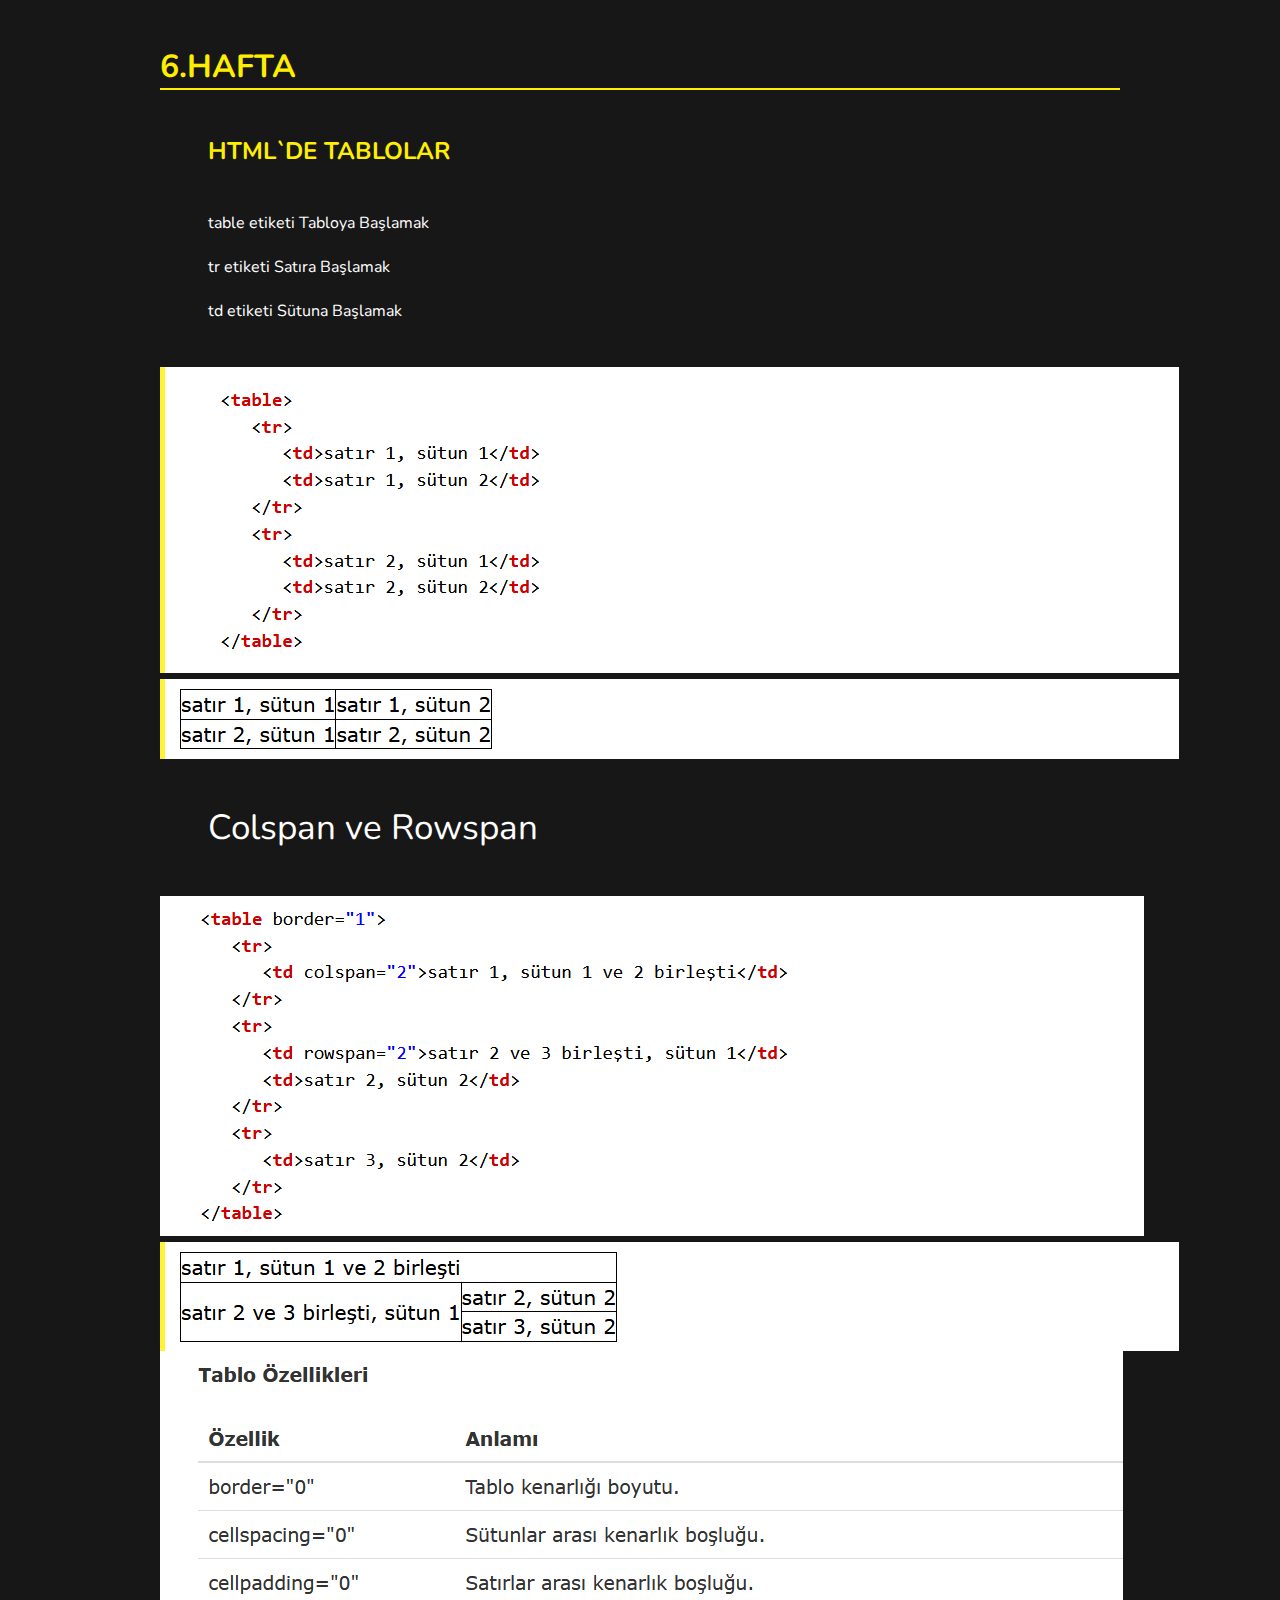
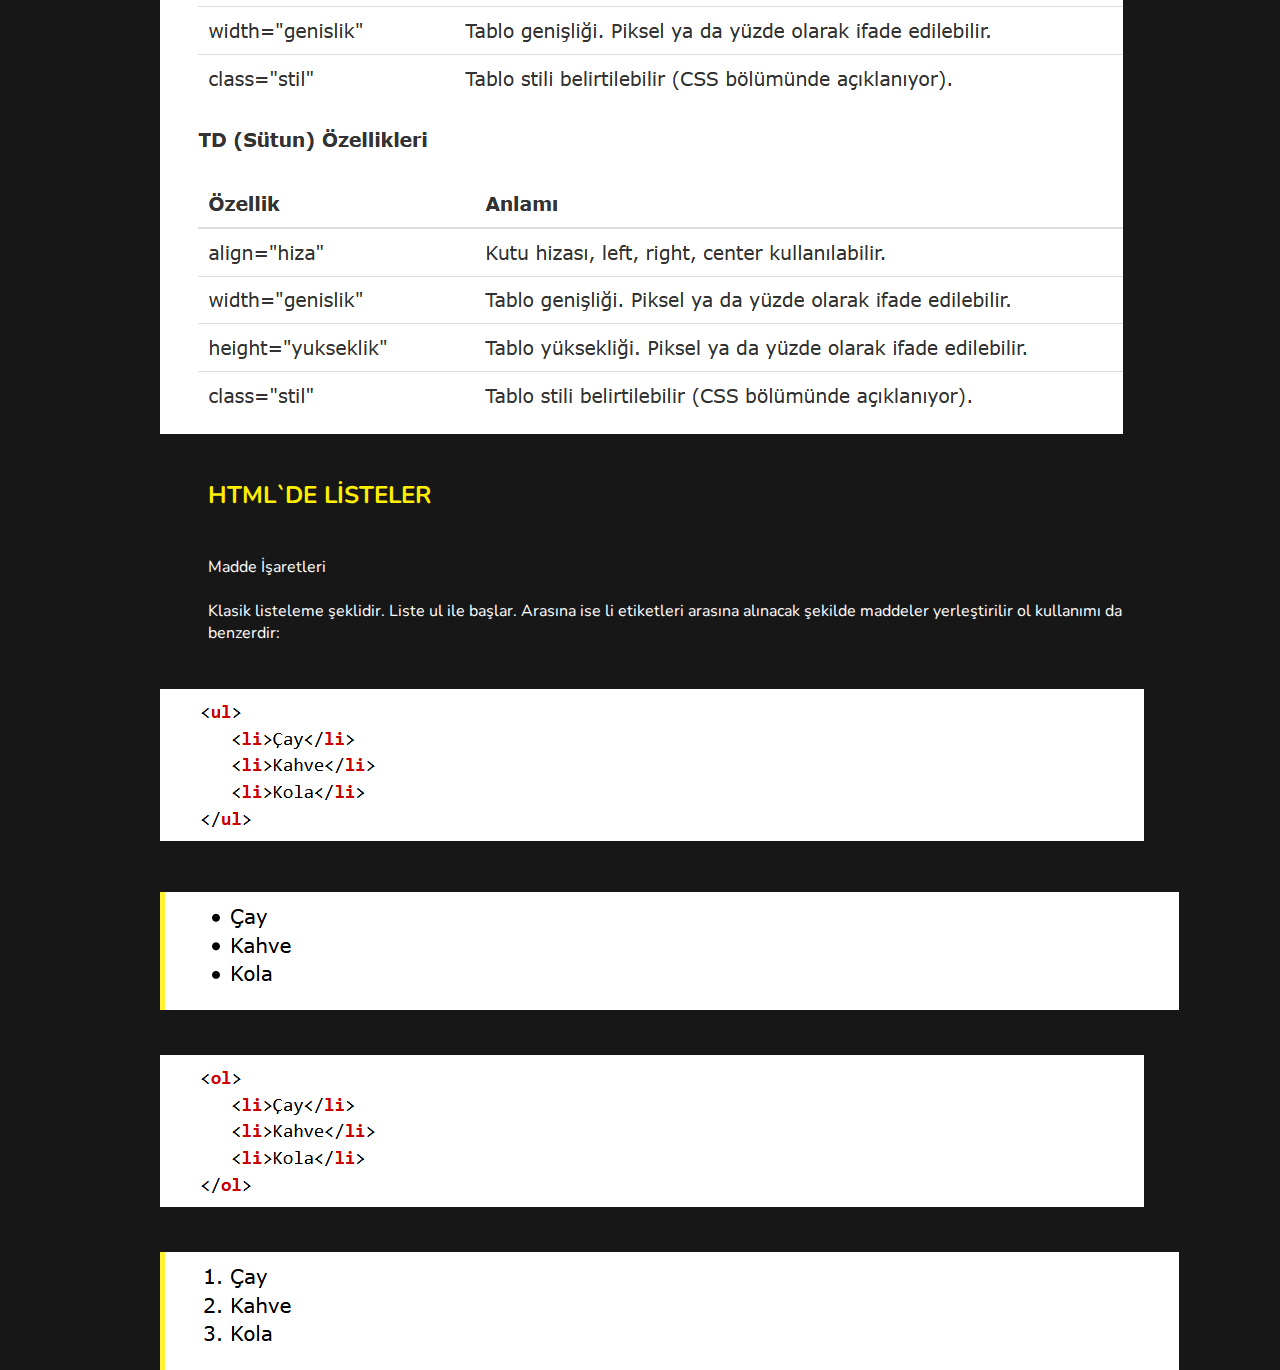
<file: 6.hafta.html>
<!DOCTYPE html>
<html>
<head>
	<title>6.HAFTA</title>
	<link rel="stylesheet" href="https://use.fontawesome.com/releases/v5.15.1/css/all.css" integrity="sha384-vp86vTRFVJgpjF9jiIGPEEqYqlDwgyBgEF109VFjmqGmIY/Y4HV4d3Gp2irVfcrp" crossorigin="anonymous">
	<link rel="preconnect" href="https://fonts.gstatic.com">
	<link href="https://fonts.googleapis.com/css2?family=Nunito&display=swap" rel="stylesheet">
	<link rel="stylesheet" type="text/css" href="mainstyle.css">
	<meta name="Description" content="Tahsin özgür koç tahsinkoch web tasarım ödevi web ödev IPv4 IPv6 1.Hafta
	2.hafta 3.hafta TCP SEO OSI">
	<meta name="Keywords" content="Tahsin özgür koç tahsinkoch web tasarım ödevi web ödev IPv4 IPv6 1.Hafta 2.hafta 3.hafta TCP SEO OSI KATMAN uygulama">
	<meta charset="utf-8">
	<meta name="viewport" content="width=device-width, initial-scale=1.0">
	<style type="text/css">
		#haf6{
			text-shadow: 0px 0px 2px #ffee00;
			}
	</style>
</head>
<body>
	<div class="main">
		<div class="left-nav">
			<input type="checkbox" id="check">
			<label for="check" class="btnn">
				<div class="btn"><i class="fas fa-bars"></i></div>
			</label>
			<div class="hou">
				<a id="hou" href="index.html">
					<i class="fas fa-home"></i>
				</a>
			</div>
			<div class="top">
				<a id="top" href="#hh">
					<i class="fas fa-chevron-up"></i>
				</a>
			</div>
			<div class="l-side">
				<nav>
					<ul>
						<li><a id="ana" href="index.html"><i class="fas fa-home"></i><p id="at">ANA SAYFA</p> </a></li>
						<li><a id="haf1" href="1.hafta.html">1.HAFTA</a></li>
						<li><a id="haf2" href="2.hafta.html">2.HAFTA</a></li>
						<li><a id="haf3" href="3.hafta.html">3.HAFTA</a></li>
						<li><a id="haf4" href="4.hafta.html">4.HAFTA</a></li>
						<li><a id="haf5" href="5.hafta.html">5.HAFTA</a></li>
						<li><a id="haf6" href="6.hafta.html">6.HAFTA</a></li>
						<li><a id="haf7" href="29 EKİM TATİLİ.html">29 EKİM TATİLİ</a></li>
					</ul>
				</nav>	
			</div>
		</div>
		<div class="content" style="">
			<div style="width: 75%; height: 100%; margin: 0 auto;" class="main-con">
				<h1 id="hh" style="color: #ffee00; top: 5%; position: relative; border-bottom: 2px solid #ffee00;">6.HAFTA</h1>
				<h2 style="color: #ffee00; top: 10%; left: 5%; position: relative;">HTML`DE TABLOLAR</h2>
				<p style="color: #fff; position: relative; top: 15%; left: 5%;">table etiketi Tabloya Başlamak <br>
					<br>
				   tr etiketi Satıra Başlamak <br>
				   <br>
				   td etiketi Sütuna Başlamak <br>
				</p>
				<img id="mg6" src="img/tablo.png" style="top: 20%; position: relative;">
				<img id="mg6" src="img/çıktı.png" style="top: 20%; position: relative; display: block;">
				<p style="color: #fff; position: relative; top: 25%; left: 5%; font-size: 35px;">
					Colspan ve Rowspan
				</p>
				<img id="mg6" src="img/colrow.png" style="top: 30%; position: relative;">
				<img id="mg6" src="img/çıktı2.png" style="top: 30%; position: relative; display: block;">
				<img id="mg6" src="img/özellikt.png" style="top: 30%; position: relative; display: block;">
				<h2 style="color: #ffee00; top: 35%; left: 5%; position: relative;">HTML`DE LİSTELER</h2>
				<p style="color: #fff; position: relative; top: 40%; left: 5%;">
					Madde İşaretleri <br>
					<br>
					Klasik listeleme şeklidir. Liste ul ile başlar. Arasına ise li etiketleri arasına alınacak şekilde maddeler yerleştirilir ol kullanımı da benzerdir:
				</p>
				<img id="mg6" src="img/li.png" style="top: 45%; position: relative;">
				<img id="mg6" src="img/liç.png" style="top: 50%; position: relative; display: block;">
				<img id="mg6" src="img/ol.png" style="top: 55%; position: relative; display: block;">
				<img id="mg6" src="img/olç.png" style="top: 60%; position: relative; display: block;">
			</div>
		</div>
	</div>	
</body>
</html>
</file>
<file: mainstyle.css>
*{
	margin: 0;
	padding: 0;
	box-sizing: border-box;
	list-style: none;
	text-decoration: none;
	scroll-behavior: smooth;
	font-family: 'Nunito', sans-serif;
}
body,html{
	width: 100%;
	height: 100%;
	background-color: #171717;
}
.fa-home{
	left: 0px;
	position: relative;
}
#hou:hover{
	color: #ffee00;
}
#hou{
	color:  #ffee00;
}
.hou:hover{
	color: #ffee00;
	transition: 0.5s;
	transform: scale(1.3);
}
.hou{
	font-size: 25px;
	color: #00ff77;
	position: fixed;
	left: 3%;
	top: 12%;
	transition: left 0.5s;
}
#top:hover{
	color: #ffee00;
}
#top{
	color:  #ffee00;
}
.top:hover{
	color: #ffee00;
	transition: 0.5s;
	transform: scale(1.3);
}
.top{
	font-size: 25px;
	color: #00ff77;
	position: fixed;
	left: 3.2%;
	top: 18%;
	transition: left 0.5s;
}
#at{
	left: 3%;
	display: inline;
	position: relative;
}
ul li a:hover{
	position: relative;
	transition: 0.5s;
	text-shadow: 0px 0px 2px #ffee00;
}
ul li a{
	padding: 15px;
	color: #ffee00;
	font-size: 25px;
}
ul li{
	padding: 30px;
	margin-top: 10%;
	text-align: center;

}
nav{
	position: relative;
}
.content{
	width: 100%;
	height: 100%;
	position: relative;
	background-color: #171717;
}
.btnn:hover{
	transform: scale(1.3);
	transition: all 0.5s;
	color: #ffee00;
}
.btnn{
	left: 10%;
	top: 5%;
	font-size: 30px;
	cursor: pointer;
	color: #ffee00;
	display: block;
	transition: left 0.5s;
	position: absolute;
}
.left-nav{
	width: 30%;
	height: 100%;
	position: fixed;
	z-index: 1;
	background: none;
}
.l-side{
	width: 90%;
	height: 100%;
	background-color: #262626;
	left: -100%;
	padding: 15px;
	transition: left 0.5s;
	position: relative;
	overflow-y: scroll;
}
#check{
	display: none;
}
#check:checked~ .top{
	left: 28%;
	color: #ffee00;
	transform: scale(1.3);
}
#check:checked~ .hou{
	left: 27.8%;
	color: #ffee00;
	transform: scale(1.3);
}
#check:checked~ .btnn{
	left: 93%;
	color: #ffee00;
	transform: scale(1.3);
}
#check:checked #hou{
	color: #ffee00;
}
#check:checked~ .l-side{
	left: 0px;
}
#mg4{
		width:100%;
		height: 30%;
	}
.main{
	width: 100%;
	height: 100%;
}
@media only screen and (min-width: 600px){
	ul li a{
	padding: 15px;
	color: #ffee00;
	font-size: 20px;
	}
	#mg4{
		width: 90%;
		height: 35%;
	}
}
@media only screen and (max-width: 600px){
	#mg4{
		width:100%;
		height: 10%;
	}
	#check:checked~ .l-side{
	left: 0px;
	width: 150%;
	}
	ul li a{
	padding: 15px;
	color: #ffee00;
	font-size: 20px;
	}
	#check:checked~ .top{
	left: 53%;
	color: #ffee00;
	transform: scale(1.3);
	}
	#check:checked~ .hou{
	left: 52%;
	color: #ffee00;
	transform: scale(1.3);
	}
	#check:checked~ .btnn{
	left: 173%;
	color: #ffee00;
	transform: scale(1.3);
	}
	#check:checked #hou{
	color: #ffee00;
	}
	#marg{
		width: 100%;
		height: 15%;
	}
	#mg3{
		width: 100%;
		height: 10%;
	}
	#mg6{
		width: 95%;
	}
}
</file>
